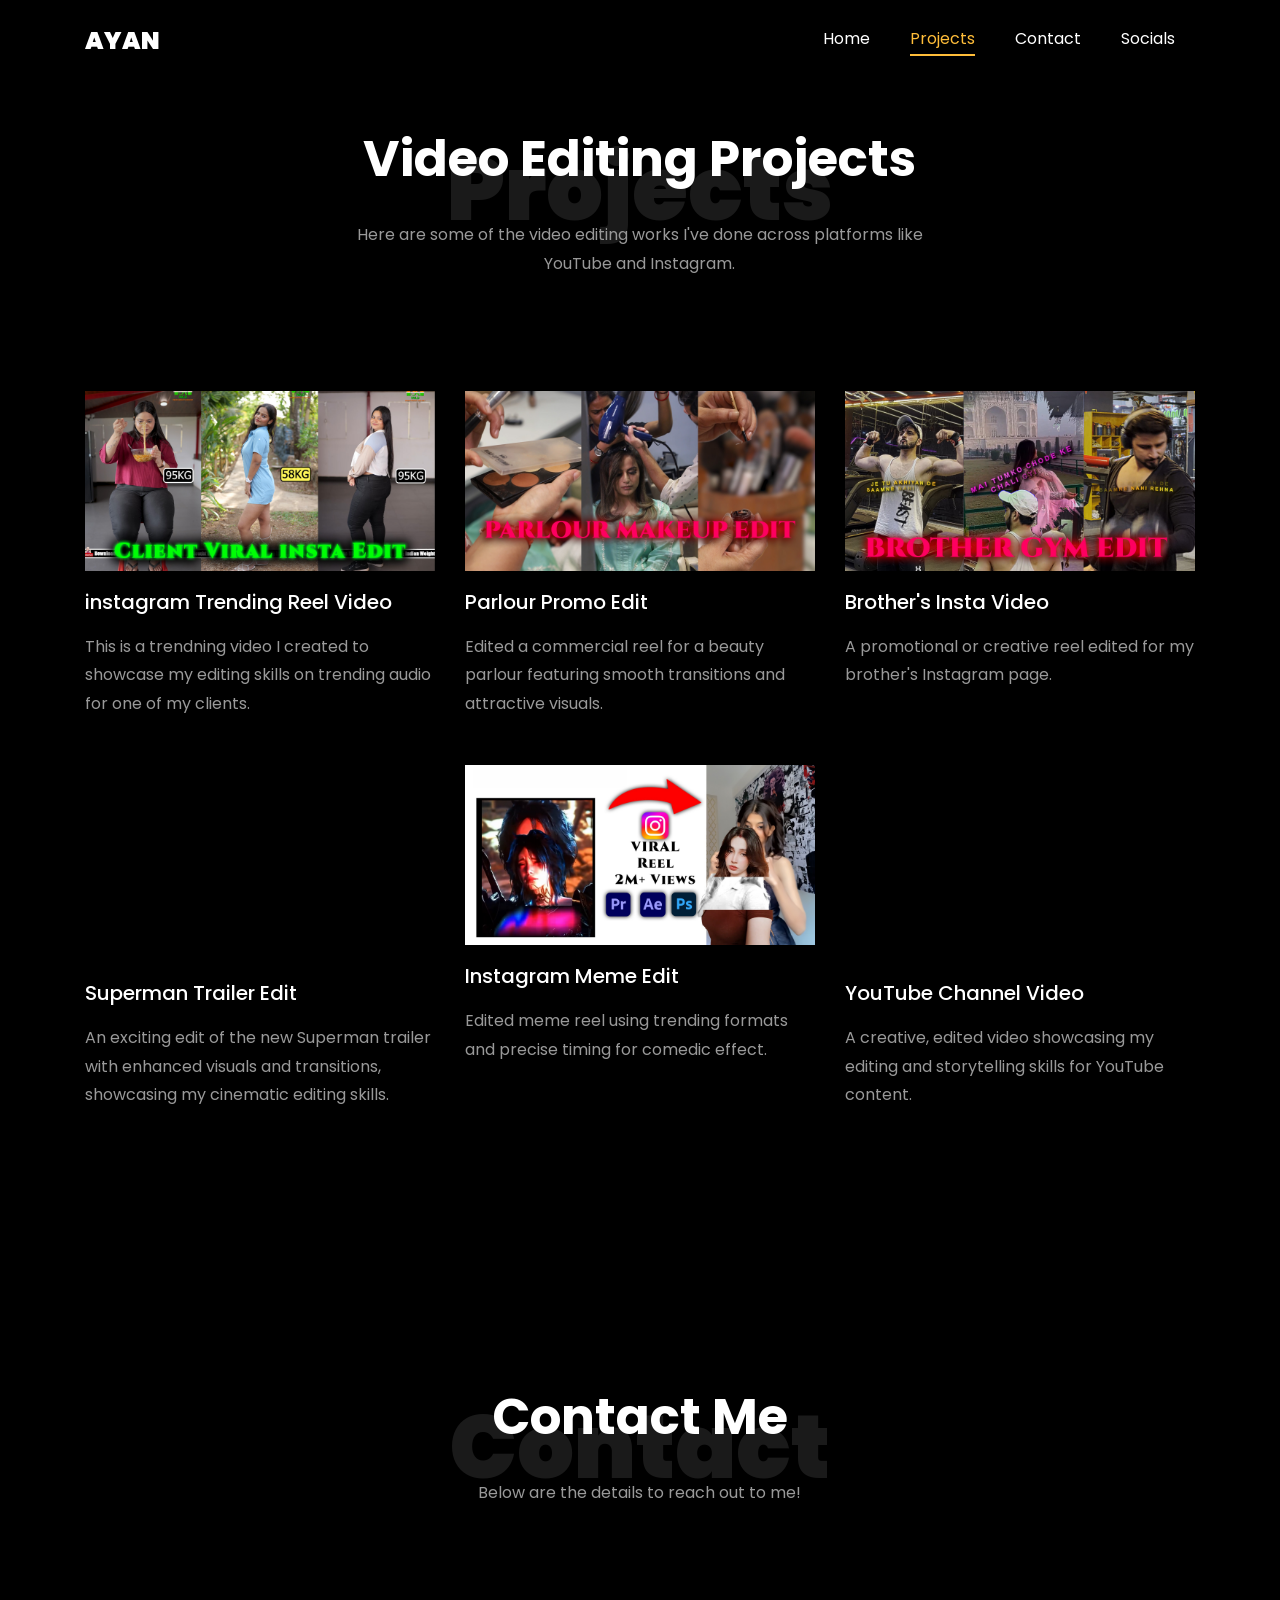
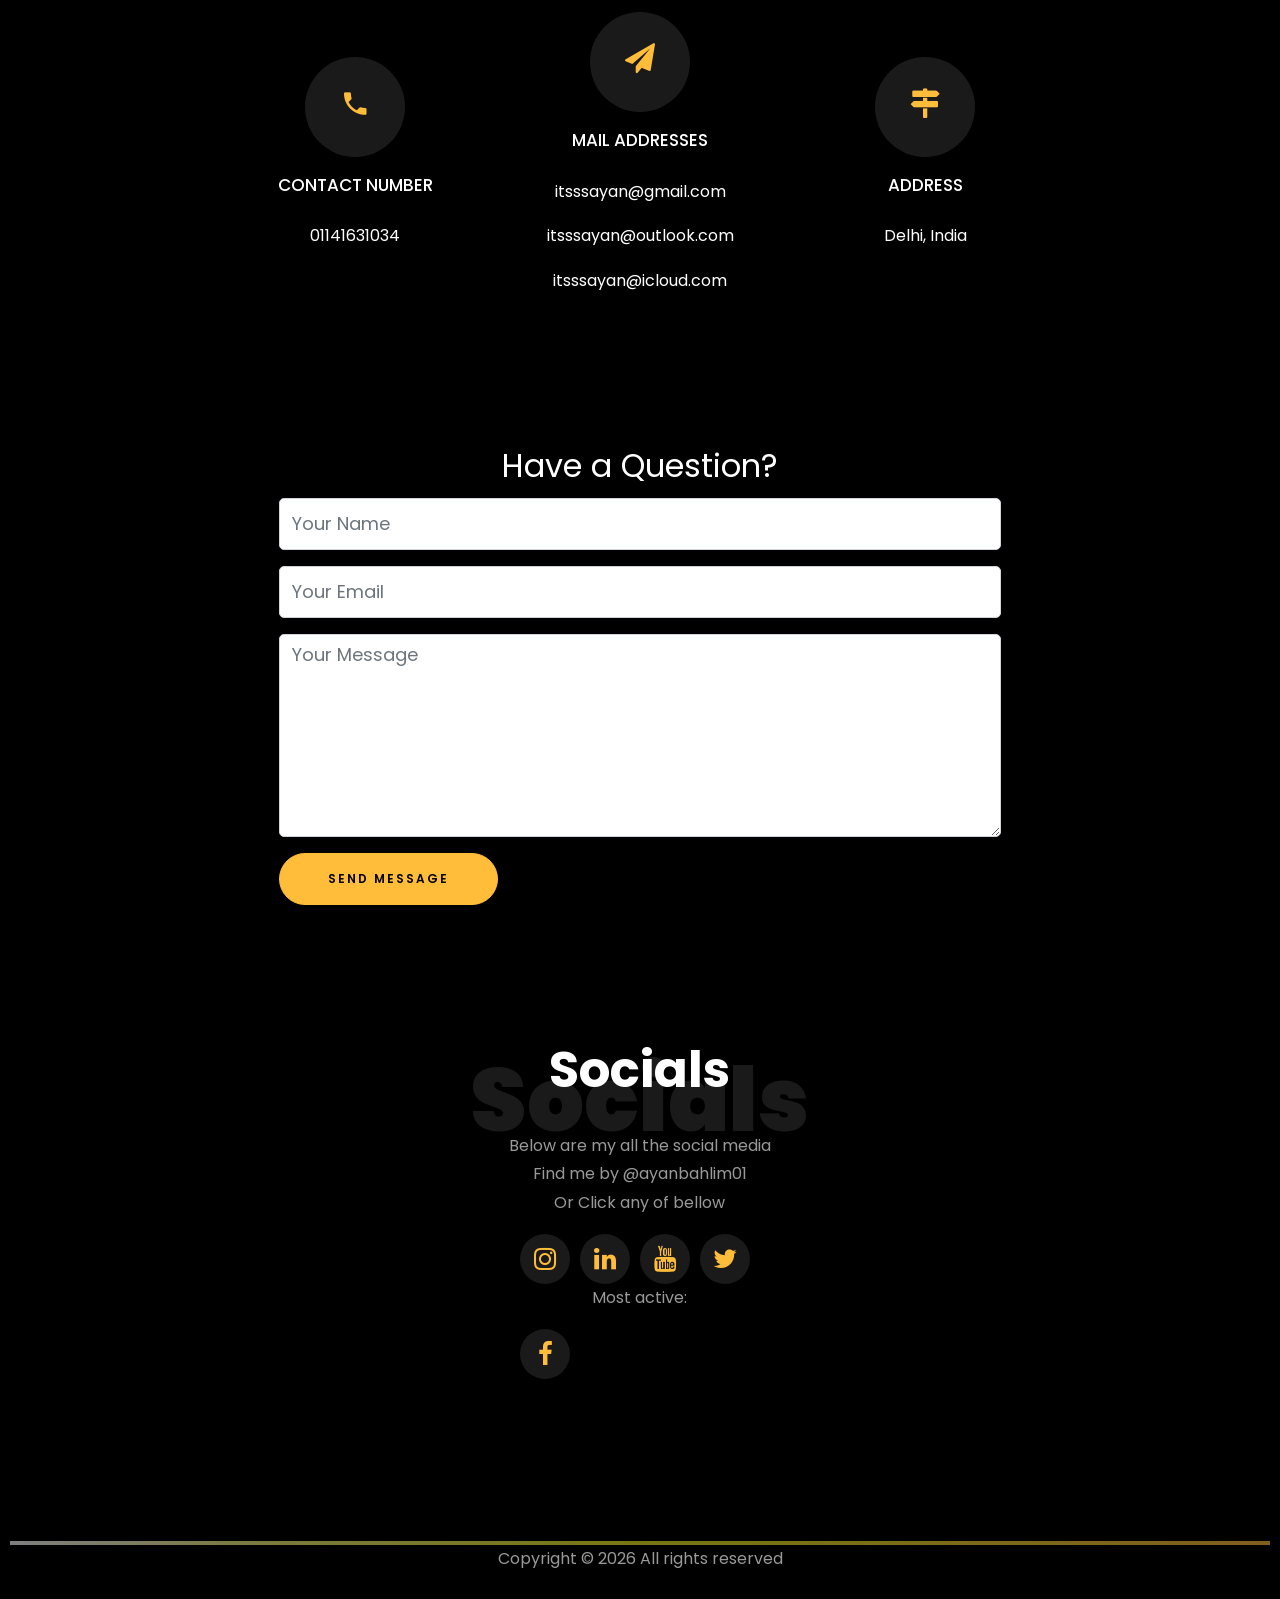
<file: projects.html>
<!DOCTYPE html>
<html lang="en">

<head>
    <title>Welcome to AYAN Portfolio</title>
    <link rel="icon" href="images/logo2.png" type="image/x-icon">
    <meta charset="utf-8">
    <meta name="viewport" content="width=device-width, initial-scale=1, shrink-to-fit=no">

    <link href="https://fonts.googleapis.com/css?family=Poppins:100,200,300,400,500,600,700,800,900" rel="stylesheet">

    <link rel="stylesheet" href="css/open-iconic-bootstrap.min.css">
    <link rel="stylesheet" href="css/animate.css">

    <link rel="stylesheet" href="css/owl.carousel.min.css">
    <link rel="stylesheet" href="css/owl.theme.default.min.css">
    <link rel="stylesheet" href="css/magnific-popup.css">

    <link rel="stylesheet" href="css/aos.css">

    <link rel="stylesheet" href="css/ionicons.min.css">

    <link rel="stylesheet" href="css/flaticon.css">
    <link rel="stylesheet" href="css/icomoon.css">
    <link rel="stylesheet" href="css/style.css">



    <style>
        /*======================================
//--//-->   ABOUT
======================================*/

        .about-mf .box-shadow-full {
            padding-top: 4rem;
            padding-bottom: 4rem;
        }

        .about-mf .about-img {
            margin-bottom: 2rem;
        }

        .about-mf .about-img img {
            margin-left: 10px;
        }


        .skill-mf .progress {
            /* background-color: #cde1f8; */
            margin: .5rem 0 1.2rem 0;
            border-radius: 0;
            height: .7rem;
        }

        .skill-mf .progress .progress-bar {
            height: .7rem;
            background-color: #ffbd39;
        }


        /* Animation styles */
        #typing-animation {
            position: relative;
            font-size: 30px;
            font-weight: bold;
            color: rgb(255, 255, 255);
            overflow: hidden;
            white-space: nowrap;
            animation: typing 3s steps(20, end) infinite;
        }

        #typing-animation:before {
            content: "";
            /* position: absolute; */
            top: 0;
            left: 0;
            width: 0;
            height: 100%;
            background-color: #ccc;
            animation: typing-cursor 0.5s ease-in-out infinite;
        }

        @keyframes typing {
            from {
                width: 0;
            }

            to {
                width: 100%;
            }
        }

        @keyframes typing-cursor {
            from {
                width: 5px;
            }

            to {
                width: 0;
            }
        }


        /* project image zoom effect */

        .zoom-effect {
            overflow: hidden;
            transition: transform 0.3s ease-out;
        }

        .zoom-effect:hover {
            transform: scale(1.1);
        }

        body {
            overflow-x: hidden;
        }
    </style>


</head>

<body data-spy="scroll" data-target=".site-navbar-target" data-offset="300">





    <nav class="navbar navbar-expand-lg navbar-dark ftco_navbar ftco-navbar-light site-navbar-target" id="ftco-navbar">
        <div class="container">
            <a target="_blank" rel="noopener noreferrer" class="navbar-brand" href="index.html">AYAN</a>
            <button class="navbar-toggler js-fh5co-nav-toggle fh5co-nav-toggle" type="button" data-toggle="collapse"
                data-target="#ftco-nav" aria-controls="ftco-nav" aria-expanded="false" aria-label="Toggle navigation">
                <span class="oi oi-menu"></span> Menu
            </button>

            <div class="collapse navbar-collapse" id="ftco-nav">
                <ul class="navbar-nav nav ml-auto">
                    <li class="nav-item"><a target="_blank" rel="noopener noreferrer" href="index.html"
                            class="nav-link"><span>Home</span></a></li>
                    <li class="nav-item"><a target="_blank" rel="noopener noreferrer" href="#project-section"
                            class="nav-link"><span>Projects</span></a></li>
                    <li class="nav-item"><a target="_blank" rel="noopener noreferrer" href="#contact-section"
                            class="nav-link"><span>Contact</span></a></li>
                    <li class="nav-item"><a target="_blank" rel="noopener noreferrer" href="#social-section"
                            class="nav-link"><span>Socials</span></a></li>
                </ul>
            </div>
        </div>
    </nav>





    <section class="ftco-section" id="project-section">
        <div class="container">
            <div class="row justify-content-center mb-5 pb-5">
                <div class="col-md-7 heading-section text-center ftco-animate">
                    <h1 class="big big-2">Projects</h1>
                    <h2 class="mb-4">Video Editing Projects</h2>
                    <p>Here are some of the video editing works I've done across platforms like YouTube and Instagram.
                    </p>
                </div>
            </div>
            <div class="row d-flex">

                <!-- Trending Reel Video as Thumbnail Link -->
				<div class="col-md-4 d-flex ftco-animate">
					<div class="blog-entry justify-content-end">
						<a target="_blank" rel="noopener noreferrer" href="https://vimeo.com/1091701558/d259dc918b?ts=0&share=copy"
							class="block-20 zoom-effect" style="background-image: url('images/task4.jpg');">
						</a>
						<div class="text mt-3 float-right d-block">
							<h3 class="heading">
								<a target="_blank" rel="noopener noreferrer"
									href="https://vimeo.com/1091701558/d259dc918b?ts=0&share=copy">instagram
									Trending Reel Video</a>
							</h3>
							<p>This is a trendning video I created to showcase my editing skills on trending audio for
								one of
								my clients.</p>
						</div>
					</div>
				</div>





				<!-- Parlour Promo Edit -->
				<div class="col-md-4 d-flex ftco-animate">
					<div class="blog-entry justify-content-end">
						<a target="_blank" rel="noopener noreferrer" href="https://www.instagram.com/reel/DDtFroqIq3I/"
							class="block-20 zoom-effect" style="background-image: url('images/parlour.jpg');">
						</a>
						<div class="text mt-3 float-right d-block">
							<h3 class="heading"><a target="_blank" rel="noopener noreferrer"
									href="https://www.instagram.com/reel/DDtFroqIq3I/">Parlour Promo Edit</a></h3>
							<p>Edited a commercial reel for a beauty parlour featuring smooth transitions and attractive
								visuals.</p>
						</div>
					</div>
				</div>

				<!-- Brother's Instagram Project -->
				<div class="col-md-4 d-flex ftco-animate">
					<div class="blog-entry justify-content-end">
						<a target="_blank" rel="noopener noreferrer" href="https://www.instagram.com/reel/DI0W7VoRB3e/"
							class="block-20 zoom-effect" style="background-image: url('images/brother-insta.jpg');">
						</a>
						<div class="text mt-3 float-right d-block">
							<h3 class="heading"><a target="_blank" rel="noopener noreferrer"
									href="https://www.instagram.com/reel/DI0W7VoRB3e/">Brother's Insta Video</a></h3>
							<p>A promotional or creative reel edited for my brother's Instagram page.</p>
						</div>
					</div>
				</div>




				<!-- Superman Trailer Edit -->
				<div class="col-md-4 d-flex ftco-animate">
					<div class="blog-entry justify-content-end">
						<div class="embed-responsive embed-responsive-16by9">
							<iframe class="embed-responsive-item" src="https://www.youtube.com/embed/QgjsOJ185YM"
								allowfullscreen></iframe>
						</div>
						<div class="text mt-3 float-right d-block">
							<h3 class="heading"><a target="_blank" rel="noopener noreferrer"
									href="https://youtu.be/QgjsOJ185YM">Superman Trailer Edit</a></h3>
							<p>An exciting edit of the new Superman trailer with enhanced visuals and transitions,
								showcasing my cinematic editing skills.</p>
						</div>
					</div>
				</div>




				<!-- Instagram Meme Reel -->
				<div class="col-md-4 d-flex ftco-animate">
					<div class="blog-entry justify-content-end">
						<a target="_blank" rel="noopener noreferrer" href="https://www.instagram.com/reel/DE2mSW3yAqq/"
							class="block-20 zoom-effect" style="background-image: url('images/meme1.jpg');">
						</a>
						<div class="text mt-3 float-right d-block">
							<h3 class="heading"><a target="_blank" rel="noopener noreferrer"
									href="https://www.instagram.com/reel/DE2mSW3yAqq/">Instagram Meme Edit</a></h3>
							<p>Edited meme reel using trending formats and precise timing for comedic effect.</p>
						</div>
					</div>
				</div>


				<!-- YouTube Project -->
				<div class="col-md-4 d-flex ftco-animate">
					<div class="blog-entry justify-content-end">
						<div class="embed-responsive embed-responsive-16by9">
							<iframe class="embed-responsive-item" src="https://www.youtube.com/embed/yciaeehbJiM"
								allowfullscreen></iframe>
						</div>
						<div class="text mt-3 float-right d-block">
							<h3 class="heading"><a target="_blank" rel="noopener noreferrer"
									href="https://youtu.be/yciaeehbJiM">YouTube Channel Video</a></h3>
							<p>A creative, edited video showcasing my editing and storytelling skills for YouTube
								content.</p>
						</div>
					</div>
				</div>



            </div>
        </div>
    </section>




    <section class="ftco-section contact-section ftco-no-pb" id="contact-section">
        <div class="container">
            <div class="row justify-content-center mb-5 pb-3">
                <div class="col-md-7 heading-section text-center ftco-animate">
                    <h1 class="big big-2">Contact</h1>
                    <h2 class="mb-4">Contact Me</h2>
                    <p>Below are the details to reach out to me!</p>
                </div>
            </div>

            <div class="row justify-content-center d-flex contact-info mb-5">
                <div class="col-md-6 col-lg-3 d-flex ftco-animate">
                    <div class="align-self-stretch box p-4 text-center d-flex flex-column justify-content-center">
                        <div class="icon d-flex align-items-center justify-content-center mb-3">
                            <a target="_blank" rel="noopener noreferrer" href="tel://01141631034"><span
                                    class="icon-phone2"></span></a>
                        </div>
                        <h3 class="mb-4">Contact Number</h3>
                        <p><a target="_blank" rel="noopener noreferrer" href="tel://01141631034">01141631034</a></p>
                    </div>
                </div>

                <div class="col-md-6 col-lg-3 d-flex ftco-animate">
                    <div class="align-self-stretch box p-4 text-center d-flex flex-column justify-content-center">
                        <div class="icon d-flex align-items-center justify-content-center mb-3">
                            <a target="_blank" rel="noopener noreferrer" href="mailto:itsssayan@gmail.com"><span
                                    class="icon-paper-plane"></span></a>
                        </div>
                        <h3 class="mb-4">Mail Addresses</h3>
                        <p><a target="_blank" rel="noopener noreferrer"
                                href="mailto:itsssayan@gmail.com">itsssayan@gmail.com</a></p>
                        <p><a target="_blank" rel="noopener noreferrer"
                                href="mailto:itsssayan@outlook.com">itsssayan@outlook.com</a></p>
                        <p><a target="_blank" rel="noopener noreferrer"
                                href="mailto:itsssayan@icloud.com">itsssayan@icloud.com</a></p>
                    </div>
                </div>

                <div class="col-md-6 col-lg-3 d-flex ftco-animate">
                    <div class="align-self-stretch box p-4 text-center d-flex flex-column justify-content-center">
                        <div class="icon d-flex align-items-center justify-content-center mb-3">
                            <a target="_blank" rel="noopener noreferrer"
                                href="https://www.google.co.in/maps/place/Delhi"><span
                                    class="icon-map-signs"></span></a>
                        </div>
                        <h3 class="mb-4">Address</h3>
                        <p><a target="_blank" rel="noopener noreferrer"
                                href="https://www.google.co.in/maps/place/Delhi">Delhi, India</a></p>
                    </div>
                </div>
            </div>
        </div>



        <div class="container">
            <br>
            <br>
            <div class="row justify-content-center">
                <div class="col-md-7 ftco-animate text-center">
                    <h2>Have a<span> Question? </span></h2>
                </div>
            </div>
        </div>

        <div class="row justify-content-center" id="contactFormSection">
            <div class="col-md-7 ftco-animate" style="display: flex; justify-content: center; align-items: center;">
                <form id="contactForm" class="contact-form" action="https://api.web3forms.com/submit" method="POST"
                    style="width: 100%; max-width: 800px;">
                    <input type="hidden" name="access_key" value="aaceb3cd-4298-498f-bb28-739f2517cb21">
                    <input type="hidden" name="subject" id="subject" value="">
                    <input type="hidden" name="from_name" value="Portfolio">

                    <div class="form-group">
                        <input type="text" id="name" name="name" class="form-control" placeholder="Your Name" required>
                    </div>
                    <div class="form-group">
                        <input type="email" id="email" name="email" class="form-control" placeholder="Your Email"
                            required>
                    </div>
                    <div class="form-group">
                        <textarea id="message" name="message" cols="30" rows="7" class="form-control"
                            placeholder="Your Message" required></textarea>
                    </div>
                    <div class="form-group">
                        <button type="submit" class="btn btn-primary py-3 px-5">Send Message</button>
                    </div>
                </form>
            </div>
        </div>

        <!-- JavaScript to set the subject dynamically -->
        <script>
            document.getElementById('contactForm').addEventListener('submit', function () {
                const name = document.getElementById('name').value;
                document.getElementById('subject').value = `${name} Sent you a massage via Contact Form`;
            });
        </script>

        <!-- Alert Notification -->
        <div class="row justify-content-center">
            <div id="alert" class="alert alert-success text-center" role="alert"
                style="display: none; width: 100%; max-width: 800px;">
                Your message has been sent successfully!
                <button id="closeAlertBtn" class="btn btn-primary mt-2">OK</button>
            </div>
        </div>

        <script>
            // JavaScript for handling form submission and displaying alert
            document.getElementById('contactForm').addEventListener('submit', function (event) {
                event.preventDefault();
                const form = event.target;

                fetch(form.action, {
                    method: form.method,
                    body: new FormData(form)
                }).then(response => {
                    if (response.ok) {
                        form.reset();
                        const alertBox = document.getElementById('alert');
                        const closeAlertBtn = document.getElementById('closeAlertBtn');

                        // Show the alert box
                        alertBox.style.display = 'block';

                        // Automatically hide the alert after 5 seconds
                        const alertTimeout = setTimeout(() => {
                            alertBox.style.display = 'none';
                        }, 5000);

                        // Allow user to close the alert by clicking the OK button
                        closeAlertBtn.addEventListener('click', function () {
                            clearTimeout(alertTimeout); // Prevent auto-dismiss if OK is clicked
                            alertBox.style.display = 'none';
                        });

                    } else {
                        alert('There was a problem sending your message.');
                    }
                }).catch(error => {
                    console.error('Error:', error);
                });
            });
        </script>

    </section>




    <section class="ftco-section" id="social-section">



        <div class="container">
            <div class="row justify-content-center">
                <div class="col-md-7 heading-section text-center ftco-animate">
                    <h1 class="big big-2">Socials</h1>
                    <h2 class="mb-4">Socials</h2>
                    <p>Below are my all the social media<br>Find me by @ayanbahlim01<br>Or Click any of bellow
                    </p>
                </div>
            </div>

            <ul class="ftco-footer-social list-unstyled d-flex justify-content-center align-items-center mb-0">
                <li class="ftco-animate"><a target="_blank" rel="noopener noreferrer"
                        href="https://www.instagram.com/ayanbahlim01/"><span class="icon-instagram"></span></a></li>
                <li class="ftco-animate"><a target="_blank" rel="noopener noreferrer"
                        href="https://www.linkedin.com/in/ayanbahlim01/"><span class="icon-linkedin"></span></a></li>
                <li class="ftco-animate"><a target="_blank" rel="noopener noreferrer"
                        href="https://www.youtube.com/@ayanbahlim01"><span class="icon-youtube"></span></a></li>
                <li class="ftco-animate"><a target="_blank" rel="noopener noreferrer"
                        href="https://x.com/ayanbahlim01"><span class="icon-twitter"></span></a></li>
            </ul>
            <div class="row justify-content-center">
                <div class="col-md-7 heading-section text-center ftco-animate">
                    <p>Most active:
                    </p>
                </div>
            </div>


            <ul class="ftco-footer-social list-unstyled d-flex justify-content-center align-items-center mb-0">
                <li class="ftco-animate"><a target="_blank" rel="noopener noreferrer"
                        href="https://facebook.com/ayanbahlim01"><span class="icon-facebook"></span></a></li>
                <li class="ftco-animate"><a target="_blank" rel="noopener noreferrer"
                        href="https://in.pinterest.com/ayanbahlim01/"><span class="icon-pinterest"></span></a></li>
                <li class="ftco-animate"><a target="_blank" rel="noopener noreferrer"
                        href="https://www.reddit.com/user/ayanbahlim01/"><span class="icon-reddit"></span></a></li>
                <li class="ftco-animate"><a target="_blank" rel="noopener noreferrer"
                        href="https://www.twitch.tv/ayanbahlim01"><span class="icon-twitch"></span></a></li>
            </ul>
            <div class="row justify-content-center">
                <div class="col-md-7 heading-section text-center ftco-animate">
                    <p>Least active:
                    </p>
                </div>
            </div>
        </div>

    </section>


    <div class="underline"></div>

    <footer>
        <div class="container">
            <div class="row">
                <div class="col-md-12 text-center">

                    <p>
                        Copyright &copy;
                        <script>document.write(new Date().getFullYear());</script> All rights reserved
                    </p>
                </div>
            </div>
        </div>
    </footer>


    <!-- loader -->
    <div id="ftco-loader" class="show fullscreen"><svg class="circular" width="48px" height="48px">
            <circle class="path-bg" cx="24" cy="24" r="22" fill="none" stroke-width="4" stroke="#eeeeee" />
            <circle class="path" cx="24" cy="24" r="22" fill="none" stroke-width="4" stroke-miterlimit="10"
                stroke="#F96D00" />
        </svg></div>


    <script src="js/jquery.min.js"></script>
    <script src="js/jquery-migrate-3.0.1.min.js"></script>
    <script src="js/popper.min.js"></script>
    <script src="js/bootstrap.min.js"></script>
    <script src="js/jquery.easing.1.3.js"></script>
    <script src="js/jquery.waypoints.min.js"></script>
    <script src="js/jquery.stellar.min.js"></script>
    <script src="js/owl.carousel.min.js"></script>
    <script src="js/jquery.magnific-popup.min.js"></script>
    <script src="js/aos.js"></script>
    <script src="js/jquery.animateNumber.min.js"></script>
    <script src="js/scrollax.min.js"></script>

    <script src="js/main.js"></script>

</body>

</html>
</file>
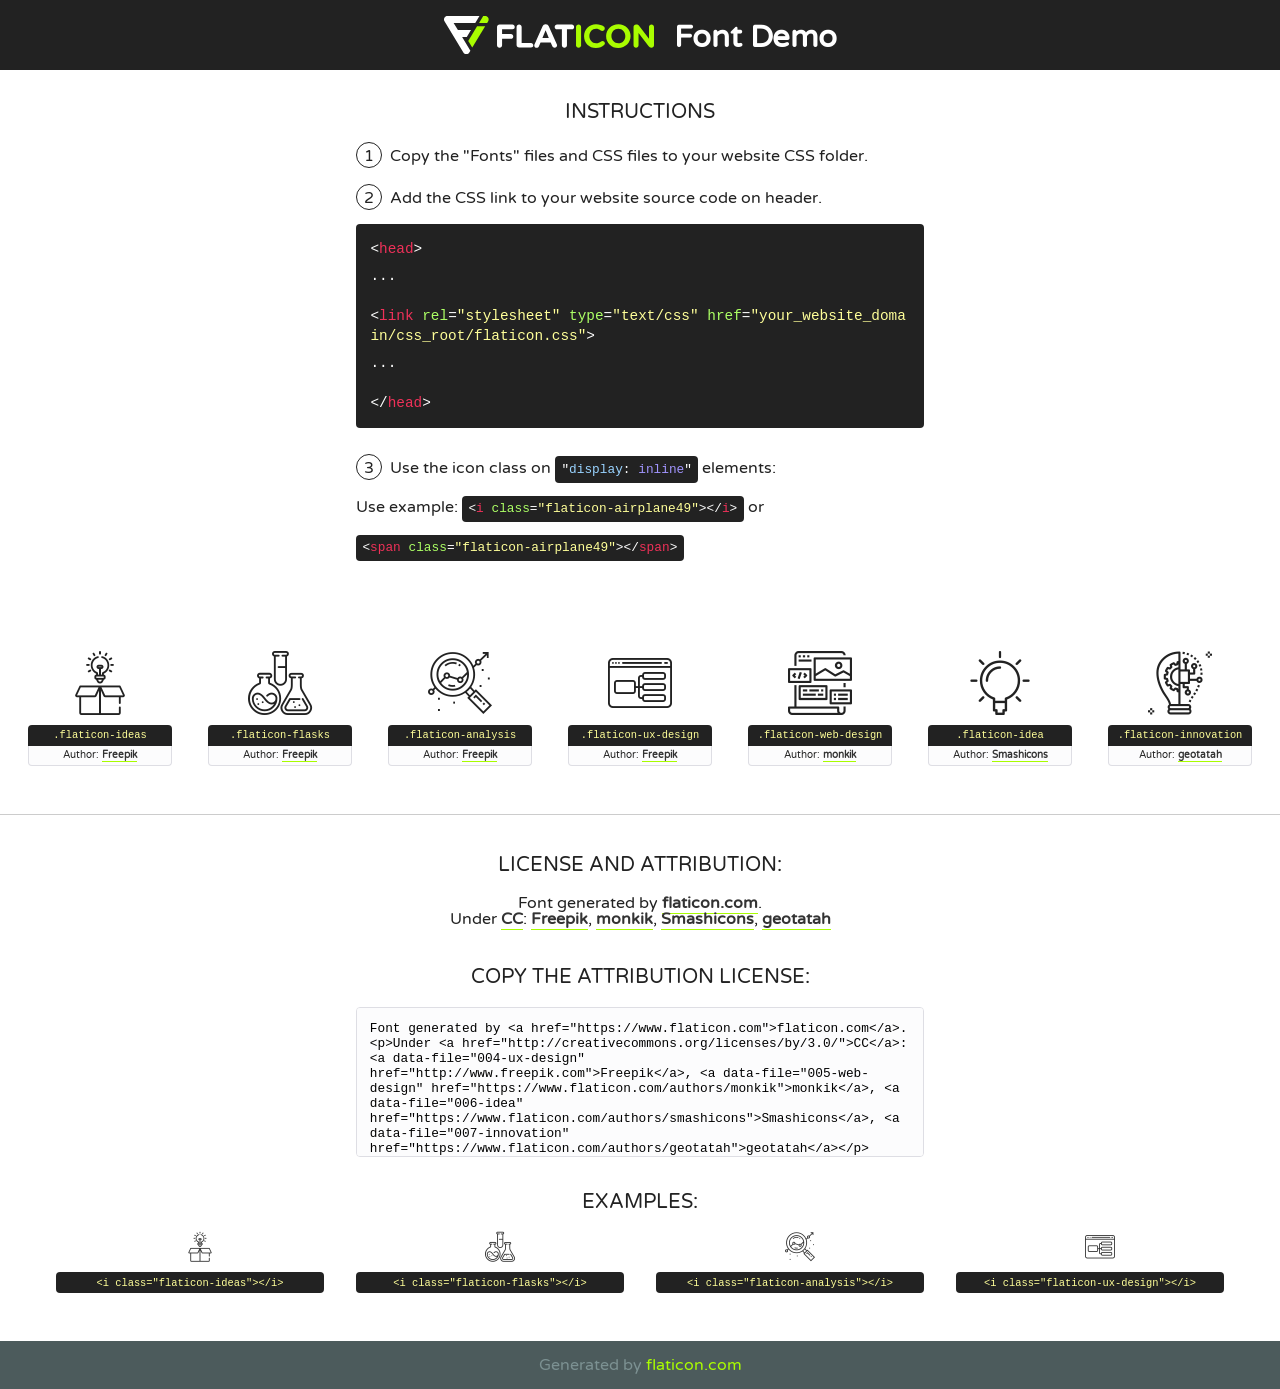
<file: fonts/flaticon/font/flaticon.html>
<!DOCTYPE html>
<!--
  Flaticon icon font: Flaticon
  Creation date: 20/03/2019 02:18
-->
<html>
<!DOCTYPE html>
<html>

<head>
    <title>Flaticon WebFont</title>
    <link href="http://fonts.googleapis.com/css?family=Varela+Round" rel="stylesheet" type="text/css" />
    <link rel="stylesheet" type="text/css" href="flaticon.css">
    <meta charset="UTF-8">
    <style>
    html, body, div, span, applet, object, iframe,
    h1, h2, h3, h4, h5, h6, p, blockquote, pre,
    a, abbr, acronym, address, big, cite, code,
    del, dfn, em, img, ins, kbd, q, s, samp,
    small, strike, strong, sub, sup, tt, var,
    b, u, i, center,
    dl, dt, dd, ol, ul, li,
    fieldset, form, label, legend,
    table, caption, tbody, tfoot, thead, tr, th, td,
    article, aside, canvas, details, embed, 
    figure, figcaption, footer, header, hgroup, 
    menu, nav, output, ruby, section, summary,
    time, mark, audio, video {
        margin: 0;
        padding: 0;
        border: 0;
        font-size: 100%;
        font: inherit;
        vertical-align: baseline;
    }
    /* HTML5 display-role reset for older browsers */
    article, aside, details, figcaption, figure, 
    footer, header, hgroup, menu, nav, section {
        display: block;
    }
    body {
        line-height: 1;
    }
    ol, ul {
        list-style: none;
    }
    blockquote, q {
        quotes: none;
    }
    blockquote:before, blockquote:after,
    q:before, q:after {
        content: '';
        content: none;
    }
    table {
        border-collapse: collapse;
        border-spacing: 0;
    }
    body {
        font-family: 'Varela Round', Helvetica, Arial, sans-serif;
        font-size: 16px;
        color: #222;
    }
    a {
        color: #333;
        border-bottom: 1px solid #a9fd00;
        font-weight: bold;
        text-decoration: none;
    }
    * {
        -moz-box-sizing: border-box;
        -webkit-box-sizing: border-box;
        box-sizing: border-box;
        margin: 0;
        padding: 0;
    }
    [class^="flaticon-"]:before, [class*=" flaticon-"]:before, [class^="flaticon-"]:after, [class*=" flaticon-"]:after {
        font-family: Flaticon;
        font-size: 30px;
        font-style: normal;
        margin-left: 20px;
        color: #333;
    }
    .wrapper {
        max-width: 600px;
        margin: auto;
        padding: 0 1em;
    }
    .title {
        font-size: 1.25em;
        text-align: center;
        margin-bottom: 1em;
        text-transform: uppercase;
    }
    header {
        text-align: center;
        background-color: #222;
        color: #fff;
        padding: 1em;
    }
    header .logo {
        width: 210px;
        height: 38px;
        display: inline-block;
        vertical-align: middle;
        margin-right: 1em;
        border: none;
    }
    header strong {
        font-size: 1.95em;
        font-weight: bold;
        vertical-align: middle;
        margin-top: 5px;
        display: inline-block;
    }
    .demo {
        margin: 2em auto;
        line-height: 1.25em;
    }
    .demo ul li {
        margin-bottom: 1em;
    }
    .demo ul li .num {
        color: #222;
        border-radius: 20px;
        display: inline-block;
        width: 26px;
        padding: 3px;
        height: 26px;
        text-align: center;
        margin-right: 0.5em;
        border: 1px solid #222;
    }
    .demo ul li code {
        background-color: #222;
        border-radius: 4px;
        padding: 0.25em 0.5em;
        display: inline-block;
        color: #fff;
        font-family: Consolas,Monaco,Lucida Console,Liberation Mono,DejaVu Sans Mono,Bitstream Vera Sans Mono,Courier New, monospace;
        font-weight: lighter;
        margin-top: 1em;
        font-size: 0.8em;
        word-break: break-all;
    }
    .demo ul li code.big {
        padding: 1em;
        font-size: 0.9em;
    }
    .demo ul li code .red {
        color: #EF3159;
    }
    .demo ul li code .green {
        color: #ACFF65;
    }
    .demo ul li code .yellow {
        color: #FFFF99;
    }
    .demo ul li code .blue {
        color: #99D3FF;
    }
    .demo ul li code .purple {
        color: #A295FF;
    }
    .demo ul li code .dots {
        margin-top: 0.5em;
        display: block;
    }
    #glyphs {
        border-bottom: 1px solid #ccc;
        padding: 2em 0;
        text-align: center;
    }
    .glyph {
        display: inline-block;
        width: 9em;
        margin: 1em;
        text-align: center;
        vertical-align: top;
        background: #FFF;
    }
    .glyph .glyph-icon {
        padding: 10px;
        display: block;
        font-family:"Flaticon";
        font-size: 64px;
        line-height: 1;
    }
    .glyph .glyph-icon:before {
        font-size: 64px;
        color: #222;
        margin-left: 0;
    }
    .class-name {
        font-size: 0.65em;
        background-color: #222;
        color: #fff;
        border-radius: 4px 4px 0 0;
        padding: 0.5em;
        color: #FFFF99;
        font-family: Consolas,Monaco,Lucida Console,Liberation Mono,DejaVu Sans Mono,Bitstream Vera Sans Mono,Courier New, monospace;
    }
    .author-name {
        font-size: 0.6em;
        background-color: #fcfcfd;
        border: 1px solid #DEDEE4;
        border-top: 0;
        border-radius: 0 0 4px 4px;
        padding: 0.5em;
    }
    .class-name:last-child {
        font-size: 10px;
        color:#888;
    }
    .class-name:last-child a {
        font-size: 10px;
        color:#555;
    }
    .class-name:last-child a:hover {
        color:#a9fd00;
    }
    .glyph > input {
        display: block;
        width: 100px;
        margin: 5px auto;
        text-align: center;
        font-size: 12px;
        cursor: text;
    }
    .glyph > input.icon-input {
        font-family:"Flaticon";
        font-size: 16px;
        margin-bottom: 10px;
    }
    .attribution .title {
        margin-top: 2em;
    }
    .attribution textarea {
        background-color: #fcfcfd;
        padding: 1em;
        border: none;
        box-shadow: none;
        border: 1px solid #DEDEE4;
        border-radius: 4px;
        resize: none;
        width: 100%;
        height: 150px;
        font-size: 0.8em;
        font-family: Consolas,Monaco,Lucida Console,Liberation Mono,DejaVu Sans Mono,Bitstream Vera Sans Mono,Courier New, monospace;
        -webkit-appearance: none;
    }
    .iconsuse {
        margin: 2em auto;
        text-align: center;
        max-width: 1200px;
    }
    .iconsuse:after {
        content: '';
        display: table;
        clear: both;
    }
    .iconsuse .image {
        float: left;
        width: 25%;
        padding: 0 1em;
    }
    .iconsuse .image p {
        margin-bottom: 1em;
    }
    .iconsuse .image span {
        display: block;
        font-size: 0.65em;
        background-color: #222;
        color: #fff;
        border-radius: 4px;
        padding: 0.5em;
        color: #FFFF99;
        margin-top: 1em;
        font-family: Consolas,Monaco,Lucida Console,Liberation Mono,DejaVu Sans Mono,Bitstream Vera Sans Mono,Courier New, monospace;
    }
    #footer {
        text-align: center;
        background-color: #4C5B5C;
        color: #7c9192;
        padding: 1em;
    }
    #footer a {
        border: none;
        color: #a9fd00;
        font-weight: normal;
    }
    @media (max-width: 960px) {
        .iconsuse .image {
            width: 50%;
        }
    }
    @media (max-width: 560px) {
        .iconsuse .image {
            width: 100%;
        }
    }
    </style>
</head>

<body class="characters-off">

    <header>
        <a href="https://www.flaticon.com" target="_blank" class="logo">
            <svg version="1.1" xmlns="http://www.w3.org/2000/svg" xmlns:xlink="http://www.w3.org/1999/xlink" xmlns:a="http://ns.adobe.com/AdobeSVGViewerExtensions/3.0/" viewBox="0 0 560.875 102.036" enable-background="new 0 0 560.875 102.036" xml:space="preserve">
                <defs>
                </defs>
                <g>
                    <g class="letters">
                        <path fill="#ffffff" d="M141.596,29.675c0-3.777,2.985-6.767,6.764-6.767h34.438c3.426,0,6.15,2.728,6.15,6.15
                        c0,3.43-2.724,6.149-6.15,6.149h-27.674v13.091h23.719c3.429,0,6.151,2.724,6.151,6.15c0,3.43-2.723,6.149-6.151,6.149h-23.719
                        v17.574c0,3.773-2.986,6.761-6.764,6.761c-3.779,0-6.764-2.989-6.764-6.761V29.675z"></path>
                        <path fill="#ffffff" d="M193.844,29.149c0-3.781,2.985-6.767,6.764-6.767c3.776,0,6.763,2.985,6.763,6.767v42.957h25.039
                        c3.426,0,6.149,2.726,6.149,6.153c0,3.425-2.723,6.15-6.149,6.15h-31.802c-3.779,0-6.764-2.986-6.764-6.768V29.149z"></path>
                        <path fill="#ffffff" d="M241.891,75.71l21.438-48.407c1.492-3.341,4.215-5.357,7.906-5.357h0.792
                        c3.686,0,6.323,2.017,7.815,5.357l21.439,48.407c0.436,0.967,0.701,1.845,0.701,2.723c0,3.602-2.809,6.501-6.414,6.501
                        c-3.161,0-5.269-1.845-6.499-4.655l-4.132-9.661h-27.059l-4.301,10.102c-1.144,2.631-3.426,4.214-6.237,4.214
                        c-3.517,0-6.24-2.81-6.24-6.325C241.1,77.64,241.451,76.677,241.891,75.71z M279.932,58.666l-8.521-20.297l-8.526,20.297H279.932
                        z"></path>
                        <path fill="#ffffff" d="M314.864,35.387H301.86c-3.429,0-6.239-2.813-6.239-6.238c0-3.429,2.811-6.24,6.239-6.24h39.533
                        c3.426,0,6.237,2.811,6.237,6.24c0,3.425-2.811,6.238-6.237,6.238h-13.001v42.785c0,3.773-2.99,6.761-6.764,6.761
                        c-3.779,0-6.764-2.989-6.764-6.761V35.387z"></path>
                        <path fill="#A9FD00" d="M352.615,29.149c0-3.781,2.985-6.767,6.767-6.767c3.774,0,6.761,2.985,6.761,6.767v49.024
                        c0,3.773-2.987,6.761-6.761,6.761c-3.781,0-6.767-2.989-6.767-6.761V29.149z"></path>
                        <path fill="#A9FD00" d="M374.132,53.836v-0.179c0-17.481,13.178-31.801,32.065-31.801c9.22,0,15.459,2.458,20.557,6.238
                        c1.402,1.054,2.637,2.985,2.637,5.357c0,3.692-2.985,6.59-6.681,6.59c-1.845,0-3.071-0.702-4.044-1.319
                        c-3.776-2.813-7.729-4.393-12.562-4.393c-10.364,0-17.831,8.611-17.831,19.154v0.173c0,10.542,7.291,19.329,17.831,19.329
                        c5.715,0,9.492-1.756,13.359-4.834c1.049-0.874,2.458-1.491,4.039-1.491c3.429,0,6.325,2.813,6.325,6.236
                        c0,2.106-1.056,3.78-2.282,4.834c-5.539,4.834-12.036,7.733-21.878,7.733C387.572,85.464,374.132,71.493,374.132,53.836z"></path>
                        <path fill="#A9FD00" d="M433.009,53.836v-0.179c0-17.481,13.79-31.801,32.766-31.801c18.981,0,32.592,14.143,32.592,31.628v0.173
                        c0,17.483-13.785,31.807-32.769,31.807C446.625,85.464,433.009,71.32,433.009,53.836z M484.224,53.836v-0.179
                        c0-10.539-7.725-19.326-18.626-19.326c-10.893,0-18.449,8.611-18.449,19.154v0.173c0,10.542,7.73,19.329,18.626,19.329
                        C476.676,72.986,484.224,64.378,484.224,53.836z"></path>
                        <path fill="#A9FD00" d="M506.233,29.321c0-3.774,2.99-6.763,6.767-6.763h1.401c3.252,0,5.183,1.583,7.029,3.953l26.093,34.265
                        V29.059c0-3.692,2.99-6.677,6.681-6.677c3.683,0,6.671,2.985,6.671,6.677v48.934c0,3.78-2.987,6.765-6.764,6.765h-0.436
                        c-3.257,0-5.188-1.581-7.034-3.953l-27.056-35.492v32.944c0,3.687-2.985,6.676-6.678,6.676c-3.683,0-6.673-2.989-6.673-6.676
                        V29.321z"></path>
                    </g>
                    <g class="insignia">
                        <path fill="#ffffff" d="M48.372,56.137h12.517l11.156-18.537H37.186L25.688,18.539h57.825L94.668,0H9.271
                        C5.925,0,2.842,1.801,1.198,4.716c-1.644,2.907-1.593,6.482,0.134,9.343l50.38,83.501c1.678,2.781,4.689,4.476,7.938,4.476
                        c3.246,0,6.257-1.695,7.935-4.476l2.898-4.804L48.372,56.137z"></path>
                        <g class="i">
                            <path fill="#A9FD00" d="M93.575,18.539h0.031v0.004l21.652,0.004l2.705-4.488c1.727-2.861,1.778-6.436,0.133-9.343
                            C116.454,1.801,113.371,0,110.026,0h-5.294L93.575,18.539z"></path>
                            <polygon fill="#A9FD00" points="88.291,27.356 64.725,66.486 75.519,84.404 109.942,27.356"></polygon>
                        </g>
                    </g>
                </g>
            </svg>
        </a>
        <strong>Font Demo</strong>
    </header>


    <section class="demo wrapper">

        <p class="title">Instructions</p>

        <ul>
            <li>
                <span class="num">1</span>Copy the "Fonts" files and CSS files to your website CSS folder.
            </li>
            <li>
                <span class="num">2</span>Add the CSS link to your website source code on header.
                <code class="big">
                    &lt;<span class="red">head</span>&gt;
                    <br/><span class="dots">...</span>
                    <br/>&lt;<span class="red">link</span> <span class="green">rel</span>=<span class="yellow">"stylesheet"</span> <span class="green">type</span>=<span class="yellow">"text/css"</span> <span class="green">href</span>=<span class="yellow">"your_website_domain/css_root/flaticon.css"</span>&gt;
                    <br/><span class="dots">...</span>
                    <br/>&lt;/<span class="red">head</span>&gt;
                </code>
            </li>

            <li>
                <p>
                    <span class="num">3</span>Use the icon class on <code>"<span class="blue">display</span>:<span class="purple"> inline</span>"</code> elements:
                    <br />
                    Use example: <code>&lt;<span class="red">i</span> <span class="green">class</span>=<span class="yellow">&quot;flaticon-airplane49&quot;</span>&gt;&lt;/<span class="red">i</span>&gt;</code> or <code>&lt;<span class="red">span</span> <span class="green">class</span>=<span class="yellow">&quot;flaticon-airplane49&quot;</span>&gt;&lt;/<span class="red">span</span>&gt;</code>
            </li>
        </ul>

    </section>




   <section id="glyphs">          
    
      
        <div class="glyph"><div class="glyph-icon flaticon-ideas"></div>
            <div class="class-name">.flaticon-ideas</div>
            <div class="author-name">Author: <a data-file="001-ideas" href="http://www.freepik.com">Freepik</a> </div> 
        </div>        
        
        <div class="glyph"><div class="glyph-icon flaticon-flasks"></div>
            <div class="class-name">.flaticon-flasks</div>
            <div class="author-name">Author: <a data-file="002-flasks" href="http://www.freepik.com">Freepik</a> </div> 
        </div>        
        
        <div class="glyph"><div class="glyph-icon flaticon-analysis"></div>
            <div class="class-name">.flaticon-analysis</div>
            <div class="author-name">Author: <a data-file="003-analysis" href="http://www.freepik.com">Freepik</a> </div> 
        </div>        
        
        <div class="glyph"><div class="glyph-icon flaticon-ux-design"></div>
            <div class="class-name">.flaticon-ux-design</div>
            <div class="author-name">Author: <a data-file="004-ux-design" href="http://www.freepik.com">Freepik</a> </div> 
        </div>        
        
        <div class="glyph"><div class="glyph-icon flaticon-web-design"></div>
            <div class="class-name">.flaticon-web-design</div>
            <div class="author-name">Author: <a data-file="005-web-design" href="https://www.flaticon.com/authors/monkik">monkik</a> </div> 
        </div>        
        
        <div class="glyph"><div class="glyph-icon flaticon-idea"></div>
            <div class="class-name">.flaticon-idea</div>
            <div class="author-name">Author: <a data-file="006-idea" href="https://www.flaticon.com/authors/smashicons">Smashicons</a> </div> 
        </div>        
        
        <div class="glyph"><div class="glyph-icon flaticon-innovation"></div>
            <div class="class-name">.flaticon-innovation</div>
            <div class="author-name">Author: <a data-file="007-innovation" href="https://www.flaticon.com/authors/geotatah">geotatah</a> </div> 
        </div>        
        

    </section>



    <section class="attribution wrapper"   style="text-align:center;">

      <div class="title">License and attribution:</div><div class="attrDiv">Font generated by <a href="https://www.flaticon.com">flaticon.com</a>. <div><p>Under <a href="http://creativecommons.org/licenses/by/3.0/">CC</a>: <a data-file="004-ux-design" href="http://www.freepik.com">Freepik</a>, <a data-file="005-web-design" href="https://www.flaticon.com/authors/monkik">monkik</a>, <a data-file="006-idea" href="https://www.flaticon.com/authors/smashicons">Smashicons</a>, <a data-file="007-innovation" href="https://www.flaticon.com/authors/geotatah">geotatah</a></p>  </div>
      </div>
      <div class="title">Copy the Attribution License:</div>

    <textarea onclick="this.focus();this.select();">Font generated by &lt;a href=&quot;https://www.flaticon.com&quot;&gt;flaticon.com&lt;/a&gt;. <p>Under <a href="http://creativecommons.org/licenses/by/3.0/">CC</a>: <a data-file="004-ux-design" href="http://www.freepik.com">Freepik</a>, <a data-file="005-web-design" href="https://www.flaticon.com/authors/monkik">monkik</a>, <a data-file="006-idea" href="https://www.flaticon.com/authors/smashicons">Smashicons</a>, <a data-file="007-innovation" href="https://www.flaticon.com/authors/geotatah">geotatah</a></p>  
     </textarea>

    </section>

    <section class="iconsuse">

          <div class="title">Examples:</div>            
             
            <div class="image">
                <p>
                    <i class="glyph-icon flaticon-ideas"></i> 
                    <span>&lt;i class=&quot;flaticon-ideas&quot;&gt;&lt;/i&gt;</span>
                </p>
            </div>
            
            <div class="image">
                <p>
                    <i class="glyph-icon flaticon-flasks"></i> 
                    <span>&lt;i class=&quot;flaticon-flasks&quot;&gt;&lt;/i&gt;</span>
                </p>
            </div>
            
            <div class="image">
                <p>
                    <i class="glyph-icon flaticon-analysis"></i> 
                    <span>&lt;i class=&quot;flaticon-analysis&quot;&gt;&lt;/i&gt;</span>
                </p>
            </div>
            
            <div class="image">
                <p>
                    <i class="glyph-icon flaticon-ux-design"></i> 
                    <span>&lt;i class=&quot;flaticon-ux-design&quot;&gt;&lt;/i&gt;</span>
                </p>
            </div>
                       
        </div>
                            
    </section>

<div id="footer">
    <div>Generated by <a href="https://www.flaticon.com">flaticon.com</a>
    </div>
</div>



</body>
</html>
</file>
<file: css/flaticon.css>
/*
  	Flaticon icon font: Flaticon
  	Creation date: 04/01/2019 13:45
  	*/


@font-face {
  font-family: "Flaticon";
  src: url("../fonts/flaticon/font/Flaticon.eot");
  src: url("../fonts/flaticon/font/Flaticon.eot?#iefix") format("embedded-opentype"),
       url("../fonts/flaticon/font/Flaticon.woff") format("woff"),
       url("../fonts/flaticon/font/Flaticon.ttf") format("truetype"),
       url("../fonts/flaticon/font/Flaticon.svg#Flaticon") format("svg");
  font-weight: normal;
  font-style: normal;
}

@media screen and (-webkit-min-device-pixel-ratio:0) {
  @font-face {
    font-family: "Flaticon";
    src: url("../fonts/flaticon/font/Flaticon.svg#Flaticon") format("svg");
  }
}

[class^="flaticon-"]:before, [class*=" flaticon-"]:before,
[class^="flaticon-"]:after, [class*=" flaticon-"]:after {   
  font-family: Flaticon;
  font-style: normal;
  font-weight: normal;
  font-variant: normal;
  text-transform: none;
  line-height: 1;

  /* Better Font Rendering =========== */
  -webkit-font-smoothing: antialiased;
  -moz-osx-font-smoothing: grayscale;
}

.flaticon-ideas:before { content: "\f100"; }
.flaticon-flasks:before { content: "\f101"; }
.flaticon-analysis:before { content: "\f102"; }
.flaticon-ux-design:before { content: "\f103"; }
.flaticon-web-design:before { content: "\f104"; }
.flaticon-idea:before { content: "\f105"; }
.flaticon-innovation:before { content: "\f106"; }
</file>
<file: css/icomoon.css>
@font-face {
  font-family: 'icomoon';
  src:  url('../fonts/icomoon/icomoon.eot?6tt51o');
  src:  url('../fonts/icomoon/icomoon.eot?6tt51o#iefix') format('embedded-opentype'),
    url('../fonts/icomoon/icomoon.ttf?6tt51o') format('truetype'),
    url('../fonts/icomoon/icomoon.woff?6tt51o') format('woff'),
    url('../fonts/icomoon/icomoon.svg?6tt51o#icomoon') format('svg');
  font-weight: normal;
  font-style: normal;
}

[class^="icon-"], [class*=" icon-"] {
  /* use !important to prevent issues with browser extensions that change fonts */
  font-family: 'icomoon' !important;
  speak: none;
  font-style: normal;
  font-weight: normal;
  font-variant: normal;
  text-transform: none;
  line-height: 1;

  /* Better Font Rendering =========== */
  -webkit-font-smoothing: antialiased;
  -moz-osx-font-smoothing: grayscale;
}

.icon-asterisk:before {
  content: "\f069";
}
.icon-plus:before {
  content: "\f067";
}
.icon-question:before {
  content: "\f128";
}
.icon-minus:before {
  content: "\f068";
}
.icon-glass:before {
  content: "\f000";
}
.icon-music:before {
  content: "\f001";
}
.icon-search:before {
  content: "\f002";
}
.icon-envelope-o:before {
  content: "\f003";
}
.icon-heart:before {
  content: "\f004";
}
.icon-star:before {
  content: "\f005";
}
.icon-star-o:before {
  content: "\f006";
}
.icon-user:before {
  content: "\f007";
}
.icon-film:before {
  content: "\f008";
}
.icon-th-large:before {
  content: "\f009";
}
.icon-th:before {
  content: "\f00a";
}
.icon-th-list:before {
  content: "\f00b";
}
.icon-check:before {
  content: "\f00c";
}
.icon-close:before {
  content: "\f00d";
}
.icon-remove:before {
  content: "\f00d";
}
.icon-times:before {
  content: "\f00d";
}
.icon-search-plus:before {
  content: "\f00e";
}
.icon-search-minus:before {
  content: "\f010";
}
.icon-power-off:before {
  content: "\f011";
}
.icon-signal:before {
  content: "\f012";
}
.icon-cog:before {
  content: "\f013";
}
.icon-gear:before {
  content: "\f013";
}
.icon-trash-o:before {
  content: "\f014";
}
.icon-home:before {
  content: "\f015";
}
.icon-file-o:before {
  content: "\f016";
}
.icon-clock-o:before {
  content: "\f017";
}
.icon-road:before {
  content: "\f018";
}
.icon-download:before {
  content: "\f019";
}
.icon-arrow-circle-o-down:before {
  content: "\f01a";
}
.icon-arrow-circle-o-up:before {
  content: "\f01b";
}
.icon-inbox:before {
  content: "\f01c";
}
.icon-play-circle-o:before {
  content: "\f01d";
}
.icon-repeat:before {
  content: "\f01e";
}
.icon-rotate-right:before {
  content: "\f01e";
}
.icon-refresh:before {
  content: "\f021";
}
.icon-list-alt:before {
  content: "\f022";
}
.icon-lock:before {
  content: "\f023";
}
.icon-flag:before {
  content: "\f024";
}
.icon-headphones:before {
  content: "\f025";
}
.icon-volume-off:before {
  content: "\f026";
}
.icon-volume-down:before {
  content: "\f027";
}
.icon-volume-up:before {
  content: "\f028";
}
.icon-qrcode:before {
  content: "\f029";
}
.icon-barcode:before {
  content: "\f02a";
}
.icon-tag:before {
  content: "\f02b";
}
.icon-tags:before {
  content: "\f02c";
}
.icon-book:before {
  content: "\f02d";
}
.icon-bookmark:before {
  content: "\f02e";
}
.icon-print:before {
  content: "\f02f";
}
.icon-camera:before {
  content: "\f030";
}
.icon-font:before {
  content: "\f031";
}
.icon-bold:before {
  content: "\f032";
}
.icon-italic:before {
  content: "\f033";
}
.icon-text-height:before {
  content: "\f034";
}
.icon-text-width:before {
  content: "\f035";
}
.icon-align-left:before {
  content: "\f036";
}
.icon-align-center:before {
  content: "\f037";
}
.icon-align-right:before {
  content: "\f038";
}
.icon-align-justify:before {
  content: "\f039";
}
.icon-list:before {
  content: "\f03a";
}
.icon-dedent:before {
  content: "\f03b";
}
.icon-outdent:before {
  content: "\f03b";
}
.icon-indent:before {
  content: "\f03c";
}
.icon-video-camera:before {
  content: "\f03d";
}
.icon-image:before {
  content: "\f03e";
}
.icon-photo:before {
  content: "\f03e";
}
.icon-picture-o:before {
  content: "\f03e";
}
.icon-pencil:before {
  content: "\f040";
}
.icon-map-marker:before {
  content: "\f041";
}
.icon-adjust:before {
  content: "\f042";
}
.icon-tint:before {
  content: "\f043";
}
.icon-edit:before {
  content: "\f044";
}
.icon-pencil-square-o:before {
  content: "\f044";
}
.icon-share-square-o:before {
  content: "\f045";
}
.icon-check-square-o:before {
  content: "\f046";
}
.icon-arrows:before {
  content: "\f047";
}
.icon-step-backward:before {
  content: "\f048";
}
.icon-fast-backward:before {
  content: "\f049";
}
.icon-backward:before {
  content: "\f04a";
}
.icon-play:before {
  content: "\f04b";
}
.icon-pause:before {
  content: "\f04c";
}
.icon-stop:before {
  content: "\f04d";
}
.icon-forward:before {
  content: "\f04e";
}
.icon-fast-forward:before {
  content: "\f050";
}
.icon-step-forward:before {
  content: "\f051";
}
.icon-eject:before {
  content: "\f052";
}
.icon-chevron-left:before {
  content: "\f053";
}
.icon-chevron-right:before {
  content: "\f054";
}
.icon-plus-circle:before {
  content: "\f055";
}
.icon-minus-circle:before {
  content: "\f056";
}
.icon-times-circle:before {
  content: "\f057";
}
.icon-check-circle:before {
  content: "\f058";
}
.icon-question-circle:before {
  content: "\f059";
}
.icon-info-circle:before {
  content: "\f05a";
}
.icon-crosshairs:before {
  content: "\f05b";
}
.icon-times-circle-o:before {
  content: "\f05c";
}
.icon-check-circle-o:before {
  content: "\f05d";
}
.icon-ban:before {
  content: "\f05e";
}
.icon-arrow-left:before {
  content: "\f060";
}
.icon-arrow-right:before {
  content: "\f061";
}
.icon-arrow-up:before {
  content: "\f062";
}
.icon-arrow-down:before {
  content: "\f063";
}
.icon-mail-forward:before {
  content: "\f064";
}
.icon-share:before {
  content: "\f064";
}
.icon-expand:before {
  content: "\f065";
}
.icon-compress:before {
  content: "\f066";
}
.icon-exclamation-circle:before {
  content: "\f06a";
}
.icon-gift:before {
  content: "\f06b";
}
.icon-leaf:before {
  content: "\f06c";
}
.icon-fire:before {
  content: "\f06d";
}
.icon-eye:before {
  content: "\f06e";
}
.icon-eye-slash:before {
  content: "\f070";
}
.icon-exclamation-triangle:before {
  content: "\f071";
}
.icon-warning:before {
  content: "\f071";
}
.icon-plane:before {
  content: "\f072";
}
.icon-calendar:before {
  content: "\f073";
}
.icon-random:before {
  content: "\f074";
}
.icon-comment:before {
  content: "\f075";
}
.icon-magnet:before {
  content: "\f076";
}
.icon-chevron-up:before {
  content: "\f077";
}
.icon-chevron-down:before {
  content: "\f078";
}
.icon-retweet:before {
  content: "\f079";
}
.icon-shopping-cart:before {
  content: "\f07a";
}
.icon-folder:before {
  content: "\f07b";
}
.icon-folder-open:before {
  content: "\f07c";
}
.icon-arrows-v:before {
  content: "\f07d";
}
.icon-arrows-h:before {
  content: "\f07e";
}
.icon-bar-chart:before {
  content: "\f080";
}
.icon-bar-chart-o:before {
  content: "\f080";
}
.icon-twitter-square:before {
  content: "\f081";
}
.icon-facebook-square:before {
  content: "\f082";
}
.icon-camera-retro:before {
  content: "\f083";
}
.icon-key:before {
  content: "\f084";
}
.icon-cogs:before {
  content: "\f085";
}
.icon-gears:before {
  content: "\f085";
}
.icon-comments:before {
  content: "\f086";
}
.icon-thumbs-o-up:before {
  content: "\f087";
}
.icon-thumbs-o-down:before {
  content: "\f088";
}
.icon-star-half:before {
  content: "\f089";
}
.icon-heart-o:before {
  content: "\f08a";
}
.icon-sign-out:before {
  content: "\f08b";
}
.icon-linkedin-square:before {
  content: "\f08c";
}
.icon-thumb-tack:before {
  content: "\f08d";
}
.icon-external-link:before {
  content: "\f08e";
}
.icon-sign-in:before {
  content: "\f090";
}
.icon-trophy:before {
  content: "\f091";
}
.icon-github-square:before {
  content: "\f092";
}
.icon-upload:before {
  content: "\f093";
}
.icon-lemon-o:before {
  content: "\f094";
}
.icon-phone:before {
  content: "\f095";
}
.icon-square-o:before {
  content: "\f096";
}
.icon-bookmark-o:before {
  content: "\f097";
}
.icon-phone-square:before {
  content: "\f098";
}
.icon-twitter:before {
  content: "\f099";
}
.icon-facebook:before {
  content: "\f09a";
}
.icon-facebook-f:before {
  content: "\f09a";
}
.icon-github:before {
  content: "\f09b";
}
.icon-unlock:before {
  content: "\f09c";
}
.icon-credit-card:before {
  content: "\f09d";
}
.icon-feed:before {
  content: "\f09e";
}
.icon-rss:before {
  content: "\f09e";
}
.icon-hdd-o:before {
  content: "\f0a0";
}
.icon-bullhorn:before {
  content: "\f0a1";
}
.icon-bell-o:before {
  content: "\f0a2";
}
.icon-certificate:before {
  content: "\f0a3";
}
.icon-hand-o-right:before {
  content: "\f0a4";
}
.icon-hand-o-left:before {
  content: "\f0a5";
}
.icon-hand-o-up:before {
  content: "\f0a6";
}
.icon-hand-o-down:before {
  content: "\f0a7";
}
.icon-arrow-circle-left:before {
  content: "\f0a8";
}
.icon-arrow-circle-right:before {
  content: "\f0a9";
}
.icon-arrow-circle-up:before {
  content: "\f0aa";
}
.icon-arrow-circle-down:before {
  content: "\f0ab";
}
.icon-globe:before {
  content: "\f0ac";
}
.icon-wrench:before {
  content: "\f0ad";
}
.icon-tasks:before {
  content: "\f0ae";
}
.icon-filter:before {
  content: "\f0b0";
}
.icon-briefcase:before {
  content: "\f0b1";
}
.icon-arrows-alt:before {
  content: "\f0b2";
}
.icon-group:before {
  content: "\f0c0";
}
.icon-users:before {
  content: "\f0c0";
}
.icon-chain:before {
  content: "\f0c1";
}
.icon-link:before {
  content: "\f0c1";
}
.icon-cloud:before {
  content: "\f0c2";
}
.icon-flask:before {
  content: "\f0c3";
}
.icon-cut:before {
  content: "\f0c4";
}
.icon-scissors:before {
  content: "\f0c4";
}
.icon-copy:before {
  content: "\f0c5";
}
.icon-files-o:before {
  content: "\f0c5";
}
.icon-paperclip:before {
  content: "\f0c6";
}
.icon-floppy-o:before {
  content: "\f0c7";
}
.icon-save:before {
  content: "\f0c7";
}
.icon-square:before {
  content: "\f0c8";
}
.icon-bars:before {
  content: "\f0c9";
}
.icon-navicon:before {
  content: "\f0c9";
}
.icon-reorder:before {
  content: "\f0c9";
}
.icon-list-ul:before {
  content: "\f0ca";
}
.icon-list-ol:before {
  content: "\f0cb";
}
.icon-strikethrough:before {
  content: "\f0cc";
}
.icon-underline:before {
  content: "\f0cd";
}
.icon-table:before {
  content: "\f0ce";
}
.icon-magic:before {
  content: "\f0d0";
}
.icon-truck:before {
  content: "\f0d1";
}
.icon-pinterest:before {
  content: "\f0d2";
}
.icon-pinterest-square:before {
  content: "\f0d3";
}
.icon-google-plus-square:before {
  content: "\f0d4";
}
.icon-google-plus:before {
  content: "\f0d5";
}
.icon-money:before {
  content: "\f0d6";
}
.icon-caret-down:before {
  content: "\f0d7";
}
.icon-caret-up:before {
  content: "\f0d8";
}
.icon-caret-left:before {
  content: "\f0d9";
}
.icon-caret-right:before {
  content: "\f0da";
}
.icon-columns:before {
  content: "\f0db";
}
.icon-sort:before {
  content: "\f0dc";
}
.icon-unsorted:before {
  content: "\f0dc";
}
.icon-sort-desc:before {
  content: "\f0dd";
}
.icon-sort-down:before {
  content: "\f0dd";
}
.icon-sort-asc:before {
  content: "\f0de";
}
.icon-sort-up:before {
  content: "\f0de";
}
.icon-envelope:before {
  content: "\f0e0";
}
.icon-linkedin:before {
  content: "\f0e1";
}
.icon-rotate-left:before {
  content: "\f0e2";
}
.icon-undo:before {
  content: "\f0e2";
}
.icon-gavel:before {
  content: "\f0e3";
}
.icon-legal:before {
  content: "\f0e3";
}
.icon-dashboard:before {
  content: "\f0e4";
}
.icon-tachometer:before {
  content: "\f0e4";
}
.icon-comment-o:before {
  content: "\f0e5";
}
.icon-comments-o:before {
  content: "\f0e6";
}
.icon-bolt:before {
  content: "\f0e7";
}
.icon-flash:before {
  content: "\f0e7";
}
.icon-sitemap:before {
  content: "\f0e8";
}
.icon-umbrella:before {
  content: "\f0e9";
}
.icon-clipboard:before {
  content: "\f0ea";
}
.icon-paste:before {
  content: "\f0ea";
}
.icon-lightbulb-o:before {
  content: "\f0eb";
}
.icon-exchange:before {
  content: "\f0ec";
}
.icon-cloud-download:before {
  content: "\f0ed";
}
.icon-cloud-upload:before {
  content: "\f0ee";
}
.icon-user-md:before {
  content: "\f0f0";
}
.icon-stethoscope:before {
  content: "\f0f1";
}
.icon-suitcase:before {
  content: "\f0f2";
}
.icon-bell:before {
  content: "\f0f3";
}
.icon-coffee:before {
  content: "\f0f4";
}
.icon-cutlery:before {
  content: "\f0f5";
}
.icon-file-text-o:before {
  content: "\f0f6";
}
.icon-building-o:before {
  content: "\f0f7";
}
.icon-hospital-o:before {
  content: "\f0f8";
}
.icon-ambulance:before {
  content: "\f0f9";
}
.icon-medkit:before {
  content: "\f0fa";
}
.icon-fighter-jet:before {
  content: "\f0fb";
}
.icon-beer:before {
  content: "\f0fc";
}
.icon-h-square:before {
  content: "\f0fd";
}
.icon-plus-square:before {
  content: "\f0fe";
}
.icon-angle-double-left:before {
  content: "\f100";
}
.icon-angle-double-right:before {
  content: "\f101";
}
.icon-angle-double-up:before {
  content: "\f102";
}
.icon-angle-double-down:before {
  content: "\f103";
}
.icon-angle-left:before {
  content: "\f104";
}
.icon-angle-right:before {
  content: "\f105";
}
.icon-angle-up:before {
  content: "\f106";
}
.icon-angle-down:before {
  content: "\f107";
}
.icon-desktop:before {
  content: "\f108";
}
.icon-laptop:before {
  content: "\f109";
}
.icon-tablet:before {
  content: "\f10a";
}
.icon-mobile:before {
  content: "\f10b";
}
.icon-mobile-phone:before {
  content: "\f10b";
}
.icon-circle-o:before {
  content: "\f10c";
}
.icon-quote-left:before {
  content: "\f10d";
}
.icon-quote-right:before {
  content: "\f10e";
}
.icon-spinner:before {
  content: "\f110";
}
.icon-circle:before {
  content: "\f111";
}
.icon-mail-reply:before {
  content: "\f112";
}
.icon-reply:before {
  content: "\f112";
}
.icon-github-alt:before {
  content: "\f113";
}
.icon-folder-o:before {
  content: "\f114";
}
.icon-folder-open-o:before {
  content: "\f115";
}
.icon-smile-o:before {
  content: "\f118";
}
.icon-frown-o:before {
  content: "\f119";
}
.icon-meh-o:before {
  content: "\f11a";
}
.icon-gamepad:before {
  content: "\f11b";
}
.icon-keyboard-o:before {
  content: "\f11c";
}
.icon-flag-o:before {
  content: "\f11d";
}
.icon-flag-checkered:before {
  content: "\f11e";
}
.icon-terminal:before {
  content: "\f120";
}
.icon-code:before {
  content: "\f121";
}
.icon-mail-reply-all:before {
  content: "\f122";
}
.icon-reply-all:before {
  content: "\f122";
}
.icon-star-half-empty:before {
  content: "\f123";
}
.icon-star-half-full:before {
  content: "\f123";
}
.icon-star-half-o:before {
  content: "\f123";
}
.icon-location-arrow:before {
  content: "\f124";
}
.icon-crop:before {
  content: "\f125";
}
.icon-code-fork:before {
  content: "\f126";
}
.icon-chain-broken:before {
  content: "\f127";
}
.icon-unlink:before {
  content: "\f127";
}
.icon-info:before {
  content: "\f129";
}
.icon-exclamation:before {
  content: "\f12a";
}
.icon-superscript:before {
  content: "\f12b";
}
.icon-subscript:before {
  content: "\f12c";
}
.icon-eraser:before {
  content: "\f12d";
}
.icon-puzzle-piece:before {
  content: "\f12e";
}
.icon-microphone:before {
  content: "\f130";
}
.icon-microphone-slash:before {
  content: "\f131";
}
.icon-shield:before {
  content: "\f132";
}
.icon-calendar-o:before {
  content: "\f133";
}
.icon-fire-extinguisher:before {
  content: "\f134";
}
.icon-rocket:before {
  content: "\f135";
}
.icon-maxcdn:before {
  content: "\f136";
}
.icon-chevron-circle-left:before {
  content: "\f137";
}
.icon-chevron-circle-right:before {
  content: "\f138";
}
.icon-chevron-circle-up:before {
  content: "\f139";
}
.icon-chevron-circle-down:before {
  content: "\f13a";
}
.icon-html5:before {
  content: "\f13b";
}
.icon-css3:before {
  content: "\f13c";
}
.icon-anchor:before {
  content: "\f13d";
}
.icon-unlock-alt:before {
  content: "\f13e";
}
.icon-bullseye:before {
  content: "\f140";
}
.icon-ellipsis-h:before {
  content: "\f141";
}
.icon-ellipsis-v:before {
  content: "\f142";
}
.icon-rss-square:before {
  content: "\f143";
}
.icon-play-circle:before {
  content: "\f144";
}
.icon-ticket:before {
  content: "\f145";
}
.icon-minus-square:before {
  content: "\f146";
}
.icon-minus-square-o:before {
  content: "\f147";
}
.icon-level-up:before {
  content: "\f148";
}
.icon-level-down:before {
  content: "\f149";
}
.icon-check-square:before {
  content: "\f14a";
}
.icon-pencil-square:before {
  content: "\f14b";
}
.icon-external-link-square:before {
  content: "\f14c";
}
.icon-share-square:before {
  content: "\f14d";
}
.icon-compass:before {
  content: "\f14e";
}
.icon-caret-square-o-down:before {
  content: "\f150";
}
.icon-toggle-down:before {
  content: "\f150";
}
.icon-caret-square-o-up:before {
  content: "\f151";
}
.icon-toggle-up:before {
  content: "\f151";
}
.icon-caret-square-o-right:before {
  content: "\f152";
}
.icon-toggle-right:before {
  content: "\f152";
}
.icon-eur:before {
  content: "\f153";
}
.icon-euro:before {
  content: "\f153";
}
.icon-gbp:before {
  content: "\f154";
}
.icon-dollar:before {
  content: "\f155";
}
.icon-usd:before {
  content: "\f155";
}
.icon-inr:before {
  content: "\f156";
}
.icon-rupee:before {
  content: "\f156";
}
.icon-cny:before {
  content: "\f157";
}
.icon-jpy:before {
  content: "\f157";
}
.icon-rmb:before {
  content: "\f157";
}
.icon-yen:before {
  content: "\f157";
}
.icon-rouble:before {
  content: "\f158";
}
.icon-rub:before {
  content: "\f158";
}
.icon-ruble:before {
  content: "\f158";
}
.icon-krw:before {
  content: "\f159";
}
.icon-won:before {
  content: "\f159";
}
.icon-bitcoin:before {
  content: "\f15a";
}
.icon-btc:before {
  content: "\f15a";
}
.icon-file:before {
  content: "\f15b";
}
.icon-file-text:before {
  content: "\f15c";
}
.icon-sort-alpha-asc:before {
  content: "\f15d";
}
.icon-sort-alpha-desc:before {
  content: "\f15e";
}
.icon-sort-amount-asc:before {
  content: "\f160";
}
.icon-sort-amount-desc:before {
  content: "\f161";
}
.icon-sort-numeric-asc:before {
  content: "\f162";
}
.icon-sort-numeric-desc:before {
  content: "\f163";
}
.icon-thumbs-up:before {
  content: "\f164";
}
.icon-thumbs-down:before {
  content: "\f165";
}
.icon-youtube-square:before {
  content: "\f166";
}
.icon-youtube:before {
  content: "\f167";
}
.icon-xing:before {
  content: "\f168";
}
.icon-xing-square:before {
  content: "\f169";
}
.icon-youtube-play:before {
  content: "\f16a";
}
.icon-dropbox:before {
  content: "\f16b";
}
.icon-stack-overflow:before {
  content: "\f16c";
}
.icon-instagram:before {
  content: "\f16d";
}
.icon-flickr:before {
  content: "\f16e";
}
.icon-adn:before {
  content: "\f170";
}
.icon-bitbucket:before {
  content: "\f171";
}
.icon-bitbucket-square:before {
  content: "\f172";
}
.icon-tumblr:before {
  content: "\f173";
}
.icon-tumblr-square:before {
  content: "\f174";
}
.icon-long-arrow-down:before {
  content: "\f175";
}
.icon-long-arrow-up:before {
  content: "\f176";
}
.icon-long-arrow-left:before {
  content: "\f177";
}
.icon-long-arrow-right:before {
  content: "\f178";
}
.icon-apple:before {
  content: "\f179";
}
.icon-windows:before {
  content: "\f17a";
}
.icon-android:before {
  content: "\f17b";
}
.icon-linux:before {
  content: "\f17c";
}
.icon-dribbble:before {
  content: "\f17d";
}
.icon-skype:before {
  content: "\f17e";
}
.icon-foursquare:before {
  content: "\f180";
}
.icon-trello:before {
  content: "\f181";
}
.icon-female:before {
  content: "\f182";
}
.icon-male:before {
  content: "\f183";
}
.icon-gittip:before {
  content: "\f184";
}
.icon-gratipay:before {
  content: "\f184";
}
.icon-sun-o:before {
  content: "\f185";
}
.icon-moon-o:before {
  content: "\f186";
}
.icon-archive:before {
  content: "\f187";
}
.icon-bug:before {
  content: "\f188";
}
.icon-vk:before {
  content: "\f189";
}
.icon-weibo:before {
  content: "\f18a";
}
.icon-renren:before {
  content: "\f18b";
}
.icon-pagelines:before {
  content: "\f18c";
}
.icon-stack-exchange:before {
  content: "\f18d";
}
.icon-arrow-circle-o-right:before {
  content: "\f18e";
}
.icon-arrow-circle-o-left:before {
  content: "\f190";
}
.icon-caret-square-o-left:before {
  content: "\f191";
}
.icon-toggle-left:before {
  content: "\f191";
}
.icon-dot-circle-o:before {
  content: "\f192";
}
.icon-wheelchair:before {
  content: "\f193";
}
.icon-vimeo-square:before {
  content: "\f194";
}
.icon-try:before {
  content: "\f195";
}
.icon-turkish-lira:before {
  content: "\f195";
}
.icon-plus-square-o:before {
  content: "\f196";
}
.icon-space-shuttle:before {
  content: "\f197";
}
.icon-slack:before {
  content: "\f198";
}
.icon-envelope-square:before {
  content: "\f199";
}
.icon-wordpress:before {
  content: "\f19a";
}
.icon-openid:before {
  content: "\f19b";
}
.icon-bank:before {
  content: "\f19c";
}
.icon-institution:before {
  content: "\f19c";
}
.icon-university:before {
  content: "\f19c";
}
.icon-graduation-cap:before {
  content: "\f19d";
}
.icon-mortar-board:before {
  content: "\f19d";
}
.icon-yahoo:before {
  content: "\f19e";
}
.icon-google:before {
  content: "\f1a0";
}
.icon-reddit:before {
  content: "\f1a1";
}
.icon-reddit-square:before {
  content: "\f1a2";
}
.icon-stumbleupon-circle:before {
  content: "\f1a3";
}
.icon-stumbleupon:before {
  content: "\f1a4";
}
.icon-delicious:before {
  content: "\f1a5";
}
.icon-digg:before {
  content: "\f1a6";
}
.icon-pied-piper-pp:before {
  content: "\f1a7";
}
.icon-pied-piper-alt:before {
  content: "\f1a8";
}
.icon-drupal:before {
  content: "\f1a9";
}
.icon-joomla:before {
  content: "\f1aa";
}
.icon-language:before {
  content: "\f1ab";
}
.icon-fax:before {
  content: "\f1ac";
}
.icon-building:before {
  content: "\f1ad";
}
.icon-child:before {
  content: "\f1ae";
}
.icon-paw:before {
  content: "\f1b0";
}
.icon-spoon:before {
  content: "\f1b1";
}
.icon-cube:before {
  content: "\f1b2";
}
.icon-cubes:before {
  content: "\f1b3";
}
.icon-behance:before {
  content: "\f1b4";
}
.icon-behance-square:before {
  content: "\f1b5";
}
.icon-steam:before {
  content: "\f1b6";
}
.icon-steam-square:before {
  content: "\f1b7";
}
.icon-recycle:before {
  content: "\f1b8";
}
.icon-automobile:before {
  content: "\f1b9";
}
.icon-car:before {
  content: "\f1b9";
}
.icon-cab:before {
  content: "\f1ba";
}
.icon-taxi:before {
  content: "\f1ba";
}
.icon-tree:before {
  content: "\f1bb";
}
.icon-spotify:before {
  content: "\f1bc";
}
.icon-deviantart:before {
  content: "\f1bd";
}
.icon-soundcloud:before {
  content: "\f1be";
}
.icon-database:before {
  content: "\f1c0";
}
.icon-file-pdf-o:before {
  content: "\f1c1";
}
.icon-file-word-o:before {
  content: "\f1c2";
}
.icon-file-excel-o:before {
  content: "\f1c3";
}
.icon-file-powerpoint-o:before {
  content: "\f1c4";
}
.icon-file-image-o:before {
  content: "\f1c5";
}
.icon-file-photo-o:before {
  content: "\f1c5";
}
.icon-file-picture-o:before {
  content: "\f1c5";
}
.icon-file-archive-o:before {
  content: "\f1c6";
}
.icon-file-zip-o:before {
  content: "\f1c6";
}
.icon-file-audio-o:before {
  content: "\f1c7";
}
.icon-file-sound-o:before {
  content: "\f1c7";
}
.icon-file-movie-o:before {
  content: "\f1c8";
}
.icon-file-video-o:before {
  content: "\f1c8";
}
.icon-file-code-o:before {
  content: "\f1c9";
}
.icon-vine:before {
  content: "\f1ca";
}
.icon-codepen:before {
  content: "\f1cb";
}
.icon-jsfiddle:before {
  content: "\f1cc";
}
.icon-life-bouy:before {
  content: "\f1cd";
}
.icon-life-buoy:before {
  content: "\f1cd";
}
.icon-life-ring:before {
  content: "\f1cd";
}
.icon-life-saver:before {
  content: "\f1cd";
}
.icon-support:before {
  content: "\f1cd";
}
.icon-circle-o-notch:before {
  content: "\f1ce";
}
.icon-ra:before {
  content: "\f1d0";
}
.icon-rebel:before {
  content: "\f1d0";
}
.icon-resistance:before {
  content: "\f1d0";
}
.icon-empire:before {
  content: "\f1d1";
}
.icon-ge:before {
  content: "\f1d1";
}
.icon-git-square:before {
  content: "\f1d2";
}
.icon-git:before {
  content: "\f1d3";
}
.icon-hacker-news:before {
  content: "\f1d4";
}
.icon-y-combinator-square:before {
  content: "\f1d4";
}
.icon-yc-square:before {
  content: "\f1d4";
}
.icon-tencent-weibo:before {
  content: "\f1d5";
}
.icon-qq:before {
  content: "\f1d6";
}
.icon-wechat:before {
  content: "\f1d7";
}
.icon-weixin:before {
  content: "\f1d7";
}
.icon-paper-plane:before {
  content: "\f1d8";
}
.icon-send:before {
  content: "\f1d8";
}
.icon-paper-plane-o:before {
  content: "\f1d9";
}
.icon-send-o:before {
  content: "\f1d9";
}
.icon-history:before {
  content: "\f1da";
}
.icon-circle-thin:before {
  content: "\f1db";
}
.icon-header:before {
  content: "\f1dc";
}
.icon-paragraph:before {
  content: "\f1dd";
}
.icon-sliders:before {
  content: "\f1de";
}
.icon-share-alt:before {
  content: "\f1e0";
}
.icon-share-alt-square:before {
  content: "\f1e1";
}
.icon-bomb:before {
  content: "\f1e2";
}
.icon-futbol-o:before {
  content: "\f1e3";
}
.icon-soccer-ball-o:before {
  content: "\f1e3";
}
.icon-tty:before {
  content: "\f1e4";
}
.icon-binoculars:before {
  content: "\f1e5";
}
.icon-plug:before {
  content: "\f1e6";
}
.icon-slideshare:before {
  content: "\f1e7";
}
.icon-twitch:before {
  content: "\f1e8";
}
.icon-yelp:before {
  content: "\f1e9";
}
.icon-newspaper-o:before {
  content: "\f1ea";
}
.icon-wifi:before {
  content: "\f1eb";
}
.icon-calculator:before {
  content: "\f1ec";
}
.icon-paypal:before {
  content: "\f1ed";
}
.icon-google-wallet:before {
  content: "\f1ee";
}
.icon-cc-visa:before {
  content: "\f1f0";
}
.icon-cc-mastercard:before {
  content: "\f1f1";
}
.icon-cc-discover:before {
  content: "\f1f2";
}
.icon-cc-amex:before {
  content: "\f1f3";
}
.icon-cc-paypal:before {
  content: "\f1f4";
}
.icon-cc-stripe:before {
  content: "\f1f5";
}
.icon-bell-slash:before {
  content: "\f1f6";
}
.icon-bell-slash-o:before {
  content: "\f1f7";
}
.icon-trash:before {
  content: "\f1f8";
}
.icon-copyright:before {
  content: "\f1f9";
}
.icon-at:before {
  content: "\f1fa";
}
.icon-eyedropper:before {
  content: "\f1fb";
}
.icon-paint-brush:before {
  content: "\f1fc";
}
.icon-birthday-cake:before {
  content: "\f1fd";
}
.icon-area-chart:before {
  content: "\f1fe";
}
.icon-pie-chart:before {
  content: "\f200";
}
.icon-line-chart:before {
  content: "\f201";
}
.icon-lastfm:before {
  content: "\f202";
}
.icon-lastfm-square:before {
  content: "\f203";
}
.icon-toggle-off:before {
  content: "\f204";
}
.icon-toggle-on:before {
  content: "\f205";
}
.icon-bicycle:before {
  content: "\f206";
}
.icon-bus:before {
  content: "\f207";
}
.icon-ioxhost:before {
  content: "\f208";
}
.icon-angellist:before {
  content: "\f209";
}
.icon-cc:before {
  content: "\f20a";
}
.icon-ils:before {
  content: "\f20b";
}
.icon-shekel:before {
  content: "\f20b";
}
.icon-sheqel:before {
  content: "\f20b";
}
.icon-meanpath:before {
  content: "\f20c";
}
.icon-buysellads:before {
  content: "\f20d";
}
.icon-connectdevelop:before {
  content: "\f20e";
}
.icon-dashcube:before {
  content: "\f210";
}
.icon-forumbee:before {
  content: "\f211";
}
.icon-leanpub:before {
  content: "\f212";
}
.icon-sellsy:before {
  content: "\f213";
}
.icon-shirtsinbulk:before {
  content: "\f214";
}
.icon-simplybuilt:before {
  content: "\f215";
}
.icon-skyatlas:before {
  content: "\f216";
}
.icon-cart-plus:before {
  content: "\f217";
}
.icon-cart-arrow-down:before {
  content: "\f218";
}
.icon-diamond:before {
  content: "\f219";
}
.icon-ship:before {
  content: "\f21a";
}
.icon-user-secret:before {
  content: "\f21b";
}
.icon-motorcycle:before {
  content: "\f21c";
}
.icon-street-view:before {
  content: "\f21d";
}
.icon-heartbeat:before {
  content: "\f21e";
}
.icon-venus:before {
  content: "\f221";
}
.icon-mars:before {
  content: "\f222";
}
.icon-mercury:before {
  content: "\f223";
}
.icon-intersex:before {
  content: "\f224";
}
.icon-transgender:before {
  content: "\f224";
}
.icon-transgender-alt:before {
  content: "\f225";
}
.icon-venus-double:before {
  content: "\f226";
}
.icon-mars-double:before {
  content: "\f227";
}
.icon-venus-mars:before {
  content: "\f228";
}
.icon-mars-stroke:before {
  content: "\f229";
}
.icon-mars-stroke-v:before {
  content: "\f22a";
}
.icon-mars-stroke-h:before {
  content: "\f22b";
}
.icon-neuter:before {
  content: "\f22c";
}
.icon-genderless:before {
  content: "\f22d";
}
.icon-facebook-official:before {
  content: "\f230";
}
.icon-pinterest-p:before {
  content: "\f231";
}
.icon-whatsapp:before {
  content: "\f232";
}
.icon-server:before {
  content: "\f233";
}
.icon-user-plus:before {
  content: "\f234";
}
.icon-user-times:before {
  content: "\f235";
}
.icon-bed:before {
  content: "\f236";
}
.icon-hotel:before {
  content: "\f236";
}
.icon-viacoin:before {
  content: "\f237";
}
.icon-train:before {
  content: "\f238";
}
.icon-subway:before {
  content: "\f239";
}
.icon-medium:before {
  content: "\f23a";
}
.icon-y-combinator:before {
  content: "\f23b";
}
.icon-yc:before {
  content: "\f23b";
}
.icon-optin-monster:before {
  content: "\f23c";
}
.icon-opencart:before {
  content: "\f23d";
}
.icon-expeditedssl:before {
  content: "\f23e";
}
.icon-battery:before {
  content: "\f240";
}
.icon-battery-4:before {
  content: "\f240";
}
.icon-battery-full:before {
  content: "\f240";
}
.icon-battery-3:before {
  content: "\f241";
}
.icon-battery-three-quarters:before {
  content: "\f241";
}
.icon-battery-2:before {
  content: "\f242";
}
.icon-battery-half:before {
  content: "\f242";
}
.icon-battery-1:before {
  content: "\f243";
}
.icon-battery-quarter:before {
  content: "\f243";
}
.icon-battery-0:before {
  content: "\f244";
}
.icon-battery-empty:before {
  content: "\f244";
}
.icon-mouse-pointer:before {
  content: "\f245";
}
.icon-i-cursor:before {
  content: "\f246";
}
.icon-object-group:before {
  content: "\f247";
}
.icon-object-ungroup:before {
  content: "\f248";
}
.icon-sticky-note:before {
  content: "\f249";
}
.icon-sticky-note-o:before {
  content: "\f24a";
}
.icon-cc-jcb:before {
  content: "\f24b";
}
.icon-cc-diners-club:before {
  content: "\f24c";
}
.icon-clone:before {
  content: "\f24d";
}
.icon-balance-scale:before {
  content: "\f24e";
}
.icon-hourglass-o:before {
  content: "\f250";
}
.icon-hourglass-1:before {
  content: "\f251";
}
.icon-hourglass-start:before {
  content: "\f251";
}
.icon-hourglass-2:before {
  content: "\f252";
}
.icon-hourglass-half:before {
  content: "\f252";
}
.icon-hourglass-3:before {
  content: "\f253";
}
.icon-hourglass-end:before {
  content: "\f253";
}
.icon-hourglass:before {
  content: "\f254";
}
.icon-hand-grab-o:before {
  content: "\f255";
}
.icon-hand-rock-o:before {
  content: "\f255";
}
.icon-hand-paper-o:before {
  content: "\f256";
}
.icon-hand-stop-o:before {
  content: "\f256";
}
.icon-hand-scissors-o:before {
  content: "\f257";
}
.icon-hand-lizard-o:before {
  content: "\f258";
}
.icon-hand-spock-o:before {
  content: "\f259";
}
.icon-hand-pointer-o:before {
  content: "\f25a";
}
.icon-hand-peace-o:before {
  content: "\f25b";
}
.icon-trademark:before {
  content: "\f25c";
}
.icon-registered:before {
  content: "\f25d";
}
.icon-creative-commons:before {
  content: "\f25e";
}
.icon-gg:before {
  content: "\f260";
}
.icon-gg-circle:before {
  content: "\f261";
}
.icon-tripadvisor:before {
  content: "\f262";
}
.icon-odnoklassniki:before {
  content: "\f263";
}
.icon-odnoklassniki-square:before {
  content: "\f264";
}
.icon-get-pocket:before {
  content: "\f265";
}
.icon-wikipedia-w:before {
  content: "\f266";
}
.icon-safari:before {
  content: "\f267";
}
.icon-chrome:before {
  content: "\f268";
}
.icon-firefox:before {
  content: "\f269";
}
.icon-opera:before {
  content: "\f26a";
}
.icon-internet-explorer:before {
  content: "\f26b";
}
.icon-television:before {
  content: "\f26c";
}
.icon-tv:before {
  content: "\f26c";
}
.icon-contao:before {
  content: "\f26d";
}
.icon-500px:before {
  content: "\f26e";
}
.icon-amazon:before {
  content: "\f270";
}
.icon-calendar-plus-o:before {
  content: "\f271";
}
.icon-calendar-minus-o:before {
  content: "\f272";
}
.icon-calendar-times-o:before {
  content: "\f273";
}
.icon-calendar-check-o:before {
  content: "\f274";
}
.icon-industry:before {
  content: "\f275";
}
.icon-map-pin:before {
  content: "\f276";
}
.icon-map-signs:before {
  content: "\f277";
}
.icon-map-o:before {
  content: "\f278";
}
.icon-map:before {
  content: "\f279";
}
.icon-commenting:before {
  content: "\f27a";
}
.icon-commenting-o:before {
  content: "\f27b";
}
.icon-houzz:before {
  content: "\f27c";
}
.icon-vimeo:before {
  content: "\f27d";
}
.icon-black-tie:before {
  content: "\f27e";
}
.icon-fonticons:before {
  content: "\f280";
}
.icon-reddit-alien:before {
  content: "\f281";
}
.icon-edge:before {
  content: "\f282";
}
.icon-credit-card-alt:before {
  content: "\f283";
}
.icon-codiepie:before {
  content: "\f284";
}
.icon-modx:before {
  content: "\f285";
}
.icon-fort-awesome:before {
  content: "\f286";
}
.icon-usb:before {
  content: "\f287";
}
.icon-product-hunt:before {
  content: "\f288";
}
.icon-mixcloud:before {
  content: "\f289";
}
.icon-scribd:before {
  content: "\f28a";
}
.icon-pause-circle:before {
  content: "\f28b";
}
.icon-pause-circle-o:before {
  content: "\f28c";
}
.icon-stop-circle:before {
  content: "\f28d";
}
.icon-stop-circle-o:before {
  content: "\f28e";
}
.icon-shopping-bag:before {
  content: "\f290";
}
.icon-shopping-basket:before {
  content: "\f291";
}
.icon-hashtag:before {
  content: "\f292";
}
.icon-bluetooth:before {
  content: "\f293";
}
.icon-bluetooth-b:before {
  content: "\f294";
}
.icon-percent:before {
  content: "\f295";
}
.icon-gitlab:before {
  content: "\f296";
}
.icon-wpbeginner:before {
  content: "\f297";
}
.icon-wpforms:before {
  content: "\f298";
}
.icon-envira:before {
  content: "\f299";
}
.icon-universal-access:before {
  content: "\f29a";
}
.icon-wheelchair-alt:before {
  content: "\f29b";
}
.icon-question-circle-o:before {
  content: "\f29c";
}
.icon-blind:before {
  content: "\f29d";
}
.icon-audio-description:before {
  content: "\f29e";
}
.icon-volume-control-phone:before {
  content: "\f2a0";
}
.icon-braille:before {
  content: "\f2a1";
}
.icon-assistive-listening-systems:before {
  content: "\f2a2";
}
.icon-american-sign-language-interpreting:before {
  content: "\f2a3";
}
.icon-asl-interpreting:before {
  content: "\f2a3";
}
.icon-deaf:before {
  content: "\f2a4";
}
.icon-deafness:before {
  content: "\f2a4";
}
.icon-hard-of-hearing:before {
  content: "\f2a4";
}
.icon-glide:before {
  content: "\f2a5";
}
.icon-glide-g:before {
  content: "\f2a6";
}
.icon-sign-language:before {
  content: "\f2a7";
}
.icon-signing:before {
  content: "\f2a7";
}
.icon-low-vision:before {
  content: "\f2a8";
}
.icon-viadeo:before {
  content: "\f2a9";
}
.icon-viadeo-square:before {
  content: "\f2aa";
}
.icon-snapchat:before {
  content: "\f2ab";
}
.icon-snapchat-ghost:before {
  content: "\f2ac";
}
.icon-snapchat-square:before {
  content: "\f2ad";
}
.icon-pied-piper:before {
  content: "\f2ae";
}
.icon-first-order:before {
  content: "\f2b0";
}
.icon-yoast:before {
  content: "\f2b1";
}
.icon-themeisle:before {
  content: "\f2b2";
}
.icon-google-plus-circle:before {
  content: "\f2b3";
}
.icon-google-plus-official:before {
  content: "\f2b3";
}
.icon-fa:before {
  content: "\f2b4";
}
.icon-font-awesome:before {
  content: "\f2b4";
}
.icon-handshake-o:before {
  content: "\f2b5";
}
.icon-envelope-open:before {
  content: "\f2b6";
}
.icon-envelope-open-o:before {
  content: "\f2b7";
}
.icon-linode:before {
  content: "\f2b8";
}
.icon-address-book:before {
  content: "\f2b9";
}
.icon-address-book-o:before {
  content: "\f2ba";
}
.icon-address-card:before {
  content: "\f2bb";
}
.icon-vcard:before {
  content: "\f2bb";
}
.icon-address-card-o:before {
  content: "\f2bc";
}
.icon-vcard-o:before {
  content: "\f2bc";
}
.icon-user-circle:before {
  content: "\f2bd";
}
.icon-user-circle-o:before {
  content: "\f2be";
}
.icon-user-o:before {
  content: "\f2c0";
}
.icon-id-badge:before {
  content: "\f2c1";
}
.icon-drivers-license:before {
  content: "\f2c2";
}
.icon-id-card:before {
  content: "\f2c2";
}
.icon-drivers-license-o:before {
  content: "\f2c3";
}
.icon-id-card-o:before {
  content: "\f2c3";
}
.icon-quora:before {
  content: "\f2c4";
}
.icon-free-code-camp:before {
  content: "\f2c5";
}
.icon-telegram:before {
  content: "\f2c6";
}
.icon-thermometer:before {
  content: "\f2c7";
}
.icon-thermometer-4:before {
  content: "\f2c7";
}
.icon-thermometer-full:before {
  content: "\f2c7";
}
.icon-thermometer-3:before {
  content: "\f2c8";
}
.icon-thermometer-three-quarters:before {
  content: "\f2c8";
}
.icon-thermometer-2:before {
  content: "\f2c9";
}
.icon-thermometer-half:before {
  content: "\f2c9";
}
.icon-thermometer-1:before {
  content: "\f2ca";
}
.icon-thermometer-quarter:before {
  content: "\f2ca";
}
.icon-thermometer-0:before {
  content: "\f2cb";
}
.icon-thermometer-empty:before {
  content: "\f2cb";
}
.icon-shower:before {
  content: "\f2cc";
}
.icon-bath:before {
  content: "\f2cd";
}
.icon-bathtub:before {
  content: "\f2cd";
}
.icon-s15:before {
  content: "\f2cd";
}
.icon-podcast:before {
  content: "\f2ce";
}
.icon-window-maximize:before {
  content: "\f2d0";
}
.icon-window-minimize:before {
  content: "\f2d1";
}
.icon-window-restore:before {
  content: "\f2d2";
}
.icon-times-rectangle:before {
  content: "\f2d3";
}
.icon-window-close:before {
  content: "\f2d3";
}
.icon-times-rectangle-o:before {
  content: "\f2d4";
}
.icon-window-close-o:before {
  content: "\f2d4";
}
.icon-bandcamp:before {
  content: "\f2d5";
}
.icon-grav:before {
  content: "\f2d6";
}
.icon-etsy:before {
  content: "\f2d7";
}
.icon-imdb:before {
  content: "\f2d8";
}
.icon-ravelry:before {
  content: "\f2d9";
}
.icon-eercast:before {
  content: "\f2da";
}
.icon-microchip:before {
  content: "\f2db";
}
.icon-snowflake-o:before {
  content: "\f2dc";
}
.icon-superpowers:before {
  content: "\f2dd";
}
.icon-wpexplorer:before {
  content: "\f2de";
}
.icon-meetup:before {
  content: "\f2e0";
}
.icon-3d_rotation:before {
  content: "\e84d";
}
.icon-ac_unit:before {
  content: "\eb3b";
}
.icon-alarm:before {
  content: "\e855";
}
.icon-access_alarms:before {
  content: "\e191";
}
.icon-schedule:before {
  content: "\e8b5";
}
.icon-accessibility:before {
  content: "\e84e";
}
.icon-accessible:before {
  content: "\e914";
}
.icon-account_balance:before {
  content: "\e84f";
}
.icon-account_balance_wallet:before {
  content: "\e850";
}
.icon-account_box:before {
  content: "\e851";
}
.icon-account_circle:before {
  content: "\e853";
}
.icon-adb:before {
  content: "\e60e";
}
.icon-add:before {
  content: "\e145";
}
.icon-add_a_photo:before {
  content: "\e439";
}
.icon-alarm_add:before {
  content: "\e856";
}
.icon-add_alert:before {
  content: "\e003";
}
.icon-add_box:before {
  content: "\e146";
}
.icon-add_circle:before {
  content: "\e147";
}
.icon-control_point:before {
  content: "\e3ba";
}
.icon-add_location:before {
  content: "\e567";
}
.icon-add_shopping_cart:before {
  content: "\e854";
}
.icon-queue:before {
  content: "\e03c";
}
.icon-add_to_queue:before {
  content: "\e05c";
}
.icon-adjust2:before {
  content: "\e39e";
}
.icon-airline_seat_flat:before {
  content: "\e630";
}
.icon-airline_seat_flat_angled:before {
  content: "\e631";
}
.icon-airline_seat_individual_suite:before {
  content: "\e632";
}
.icon-airline_seat_legroom_extra:before {
  content: "\e633";
}
.icon-airline_seat_legroom_normal:before {
  content: "\e634";
}
.icon-airline_seat_legroom_reduced:before {
  content: "\e635";
}
.icon-airline_seat_recline_extra:before {
  content: "\e636";
}
.icon-airline_seat_recline_normal:before {
  content: "\e637";
}
.icon-flight:before {
  content: "\e539";
}
.icon-airplanemode_inactive:before {
  content: "\e194";
}
.icon-airplay:before {
  content: "\e055";
}
.icon-airport_shuttle:before {
  content: "\eb3c";
}
.icon-alarm_off:before {
  content: "\e857";
}
.icon-alarm_on:before {
  content: "\e858";
}
.icon-album:before {
  content: "\e019";
}
.icon-all_inclusive:before {
  content: "\eb3d";
}
.icon-all_out:before {
  content: "\e90b";
}
.icon-android2:before {
  content: "\e859";
}
.icon-announcement:before {
  content: "\e85a";
}
.icon-apps:before {
  content: "\e5c3";
}
.icon-archive2:before {
  content: "\e149";
}
.icon-arrow_back:before {
  content: "\e5c4";
}
.icon-arrow_downward:before {
  content: "\e5db";
}
.icon-arrow_drop_down:before {
  content: "\e5c5";
}
.icon-arrow_drop_down_circle:before {
  content: "\e5c6";
}
.icon-arrow_drop_up:before {
  content: "\e5c7";
}
.icon-arrow_forward:before {
  content: "\e5c8";
}
.icon-arrow_upward:before {
  content: "\e5d8";
}
.icon-art_track:before {
  content: "\e060";
}
.icon-aspect_ratio:before {
  content: "\e85b";
}
.icon-poll:before {
  content: "\e801";
}
.icon-assignment:before {
  content: "\e85d";
}
.icon-assignment_ind:before {
  content: "\e85e";
}
.icon-assignment_late:before {
  content: "\e85f";
}
.icon-assignment_return:before {
  content: "\e860";
}
.icon-assignment_returned:before {
  content: "\e861";
}
.icon-assignment_turned_in:before {
  content: "\e862";
}
.icon-assistant:before {
  content: "\e39f";
}
.icon-flag2:before {
  content: "\e153";
}
.icon-attach_file:before {
  content: "\e226";
}
.icon-attach_money:before {
  content: "\e227";
}
.icon-attachment:before {
  content: "\e2bc";
}
.icon-audiotrack:before {
  content: "\e3a1";
}
.icon-autorenew:before {
  content: "\e863";
}
.icon-av_timer:before {
  content: "\e01b";
}
.icon-backspace:before {
  content: "\e14a";
}
.icon-cloud_upload:before {
  content: "\e2c3";
}
.icon-battery_alert:before {
  content: "\e19c";
}
.icon-battery_charging_full:before {
  content: "\e1a3";
}
.icon-battery_std:before {
  content: "\e1a5";
}
.icon-battery_unknown:before {
  content: "\e1a6";
}
.icon-beach_access:before {
  content: "\eb3e";
}
.icon-beenhere:before {
  content: "\e52d";
}
.icon-block:before {
  content: "\e14b";
}
.icon-bluetooth2:before {
  content: "\e1a7";
}
.icon-bluetooth_searching:before {
  content: "\e1aa";
}
.icon-bluetooth_connected:before {
  content: "\e1a8";
}
.icon-bluetooth_disabled:before {
  content: "\e1a9";
}
.icon-blur_circular:before {
  content: "\e3a2";
}
.icon-blur_linear:before {
  content: "\e3a3";
}
.icon-blur_off:before {
  content: "\e3a4";
}
.icon-blur_on:before {
  content: "\e3a5";
}
.icon-class:before {
  content: "\e86e";
}
.icon-turned_in:before {
  content: "\e8e6";
}
.icon-turned_in_not:before {
  content: "\e8e7";
}
.icon-border_all:before {
  content: "\e228";
}
.icon-border_bottom:before {
  content: "\e229";
}
.icon-border_clear:before {
  content: "\e22a";
}
.icon-border_color:before {
  content: "\e22b";
}
.icon-border_horizontal:before {
  content: "\e22c";
}
.icon-border_inner:before {
  content: "\e22d";
}
.icon-border_left:before {
  content: "\e22e";
}
.icon-border_outer:before {
  content: "\e22f";
}
.icon-border_right:before {
  content: "\e230";
}
.icon-border_style:before {
  content: "\e231";
}
.icon-border_top:before {
  content: "\e232";
}
.icon-border_vertical:before {
  content: "\e233";
}
.icon-branding_watermark:before {
  content: "\e06b";
}
.icon-brightness_1:before {
  content: "\e3a6";
}
.icon-brightness_2:before {
  content: "\e3a7";
}
.icon-brightness_3:before {
  content: "\e3a8";
}
.icon-brightness_4:before {
  content: "\e3a9";
}
.icon-brightness_low:before {
  content: "\e1ad";
}
.icon-brightness_medium:before {
  content: "\e1ae";
}
.icon-brightness_high:before {
  content: "\e1ac";
}
.icon-brightness_auto:before {
  content: "\e1ab";
}
.icon-broken_image:before {
  content: "\e3ad";
}
.icon-brush:before {
  content: "\e3ae";
}
.icon-bubble_chart:before {
  content: "\e6dd";
}
.icon-bug_report:before {
  content: "\e868";
}
.icon-build:before {
  content: "\e869";
}
.icon-burst_mode:before {
  content: "\e43c";
}
.icon-domain:before {
  content: "\e7ee";
}
.icon-business_center:before {
  content: "\eb3f";
}
.icon-cached:before {
  content: "\e86a";
}
.icon-cake:before {
  content: "\e7e9";
}
.icon-phone2:before {
  content: "\e0cd";
}
.icon-call_end:before {
  content: "\e0b1";
}
.icon-call_made:before {
  content: "\e0b2";
}
.icon-merge_type:before {
  content: "\e252";
}
.icon-call_missed:before {
  content: "\e0b4";
}
.icon-call_missed_outgoing:before {
  content: "\e0e4";
}
.icon-call_received:before {
  content: "\e0b5";
}
.icon-call_split:before {
  content: "\e0b6";
}
.icon-call_to_action:before {
  content: "\e06c";
}
.icon-camera2:before {
  content: "\e3af";
}
.icon-photo_camera:before {
  content: "\e412";
}
.icon-camera_enhance:before {
  content: "\e8fc";
}
.icon-camera_front:before {
  content: "\e3b1";
}
.icon-camera_rear:before {
  content: "\e3b2";
}
.icon-camera_roll:before {
  content: "\e3b3";
}
.icon-cancel:before {
  content: "\e5c9";
}
.icon-redeem:before {
  content: "\e8b1";
}
.icon-card_membership:before {
  content: "\e8f7";
}
.icon-card_travel:before {
  content: "\e8f8";
}
.icon-casino:before {
  content: "\eb40";
}
.icon-cast:before {
  content: "\e307";
}
.icon-cast_connected:before {
  content: "\e308";
}
.icon-center_focus_strong:before {
  content: "\e3b4";
}
.icon-center_focus_weak:before {
  content: "\e3b5";
}
.icon-change_history:before {
  content: "\e86b";
}
.icon-chat:before {
  content: "\e0b7";
}
.icon-chat_bubble:before {
  content: "\e0ca";
}
.icon-chat_bubble_outline:before {
  content: "\e0cb";
}
.icon-check2:before {
  content: "\e5ca";
}
.icon-check_box:before {
  content: "\e834";
}
.icon-check_box_outline_blank:before {
  content: "\e835";
}
.icon-check_circle:before {
  content: "\e86c";
}
.icon-navigate_before:before {
  content: "\e408";
}
.icon-navigate_next:before {
  content: "\e409";
}
.icon-child_care:before {
  content: "\eb41";
}
.icon-child_friendly:before {
  content: "\eb42";
}
.icon-chrome_reader_mode:before {
  content: "\e86d";
}
.icon-close2:before {
  content: "\e5cd";
}
.icon-clear_all:before {
  content: "\e0b8";
}
.icon-closed_caption:before {
  content: "\e01c";
}
.icon-wb_cloudy:before {
  content: "\e42d";
}
.icon-cloud_circle:before {
  content: "\e2be";
}
.icon-cloud_done:before {
  content: "\e2bf";
}
.icon-cloud_download:before {
  content: "\e2c0";
}
.icon-cloud_off:before {
  content: "\e2c1";
}
.icon-cloud_queue:before {
  content: "\e2c2";
}
.icon-code2:before {
  content: "\e86f";
}
.icon-photo_library:before {
  content: "\e413";
}
.icon-collections_bookmark:before {
  content: "\e431";
}
.icon-palette:before {
  content: "\e40a";
}
.icon-colorize:before {
  content: "\e3b8";
}
.icon-comment2:before {
  content: "\e0b9";
}
.icon-compare:before {
  content: "\e3b9";
}
.icon-compare_arrows:before {
  content: "\e915";
}
.icon-laptop2:before {
  content: "\e31e";
}
.icon-confirmation_number:before {
  content: "\e638";
}
.icon-contact_mail:before {
  content: "\e0d0";
}
.icon-contact_phone:before {
  content: "\e0cf";
}
.icon-contacts:before {
  content: "\e0ba";
}
.icon-content_copy:before {
  content: "\e14d";
}
.icon-content_cut:before {
  content: "\e14e";
}
.icon-content_paste:before {
  content: "\e14f";
}
.icon-control_point_duplicate:before {
  content: "\e3bb";
}
.icon-copyright2:before {
  content: "\e90c";
}
.icon-mode_edit:before {
  content: "\e254";
}
.icon-create_new_folder:before {
  content: "\e2cc";
}
.icon-payment:before {
  content: "\e8a1";
}
.icon-crop2:before {
  content: "\e3be";
}
.icon-crop_16_9:before {
  content: "\e3bc";
}
.icon-crop_3_2:before {
  content: "\e3bd";
}
.icon-crop_landscape:before {
  content: "\e3c3";
}
.icon-crop_7_5:before {
  content: "\e3c0";
}
.icon-crop_din:before {
  content: "\e3c1";
}
.icon-crop_free:before {
  content: "\e3c2";
}
.icon-crop_original:before {
  content: "\e3c4";
}
.icon-crop_portrait:before {
  content: "\e3c5";
}
.icon-crop_rotate:before {
  content: "\e437";
}
.icon-crop_square:before {
  content: "\e3c6";
}
.icon-dashboard2:before {
  content: "\e871";
}
.icon-data_usage:before {
  content: "\e1af";
}
.icon-date_range:before {
  content: "\e916";
}
.icon-dehaze:before {
  content: "\e3c7";
}
.icon-delete:before {
  content: "\e872";
}
.icon-delete_forever:before {
  content: "\e92b";
}
.icon-delete_sweep:before {
  content: "\e16c";
}
.icon-description:before {
  content: "\e873";
}
.icon-desktop_mac:before {
  content: "\e30b";
}
.icon-desktop_windows:before {
  content: "\e30c";
}
.icon-details:before {
  content: "\e3c8";
}
.icon-developer_board:before {
  content: "\e30d";
}
.icon-developer_mode:before {
  content: "\e1b0";
}
.icon-device_hub:before {
  content: "\e335";
}
.icon-phonelink:before {
  content: "\e326";
}
.icon-devices_other:before {
  content: "\e337";
}
.icon-dialer_sip:before {
  content: "\e0bb";
}
.icon-dialpad:before {
  content: "\e0bc";
}
.icon-directions:before {
  content: "\e52e";
}
.icon-directions_bike:before {
  content: "\e52f";
}
.icon-directions_boat:before {
  content: "\e532";
}
.icon-directions_bus:before {
  content: "\e530";
}
.icon-directions_car:before {
  content: "\e531";
}
.icon-directions_railway:before {
  content: "\e534";
}
.icon-directions_run:before {
  content: "\e566";
}
.icon-directions_transit:before {
  content: "\e535";
}
.icon-directions_walk:before {
  content: "\e536";
}
.icon-disc_full:before {
  content: "\e610";
}
.icon-dns:before {
  content: "\e875";
}
.icon-not_interested:before {
  content: "\e033";
}
.icon-do_not_disturb_alt:before {
  content: "\e611";
}
.icon-do_not_disturb_off:before {
  content: "\e643";
}
.icon-remove_circle:before {
  content: "\e15c";
}
.icon-dock:before {
  content: "\e30e";
}
.icon-done:before {
  content: "\e876";
}
.icon-done_all:before {
  content: "\e877";
}
.icon-donut_large:before {
  content: "\e917";
}
.icon-donut_small:before {
  content: "\e918";
}
.icon-drafts:before {
  content: "\e151";
}
.icon-drag_handle:before {
  content: "\e25d";
}
.icon-time_to_leave:before {
  content: "\e62c";
}
.icon-dvr:before {
  content: "\e1b2";
}
.icon-edit_location:before {
  content: "\e568";
}
.icon-eject2:before {
  content: "\e8fb";
}
.icon-markunread:before {
  content: "\e159";
}
.icon-enhanced_encryption:before {
  content: "\e63f";
}
.icon-equalizer:before {
  content: "\e01d";
}
.icon-error:before {
  content: "\e000";
}
.icon-error_outline:before {
  content: "\e001";
}
.icon-euro_symbol:before {
  content: "\e926";
}
.icon-ev_station:before {
  content: "\e56d";
}
.icon-insert_invitation:before {
  content: "\e24f";
}
.icon-event_available:before {
  content: "\e614";
}
.icon-event_busy:before {
  content: "\e615";
}
.icon-event_note:before {
  content: "\e616";
}
.icon-event_seat:before {
  content: "\e903";
}
.icon-exit_to_app:before {
  content: "\e879";
}
.icon-expand_less:before {
  content: "\e5ce";
}
.icon-expand_more:before {
  content: "\e5cf";
}
.icon-explicit:before {
  content: "\e01e";
}
.icon-explore:before {
  content: "\e87a";
}
.icon-exposure:before {
  content: "\e3ca";
}
.icon-exposure_neg_1:before {
  content: "\e3cb";
}
.icon-exposure_neg_2:before {
  content: "\e3cc";
}
.icon-exposure_plus_1:before {
  content: "\e3cd";
}
.icon-exposure_plus_2:before {
  content: "\e3ce";
}
.icon-exposure_zero:before {
  content: "\e3cf";
}
.icon-extension:before {
  content: "\e87b";
}
.icon-face:before {
  content: "\e87c";
}
.icon-fast_forward:before {
  content: "\e01f";
}
.icon-fast_rewind:before {
  content: "\e020";
}
.icon-favorite:before {
  content: "\e87d";
}
.icon-favorite_border:before {
  content: "\e87e";
}
.icon-featured_play_list:before {
  content: "\e06d";
}
.icon-featured_video:before {
  content: "\e06e";
}
.icon-sms_failed:before {
  content: "\e626";
}
.icon-fiber_dvr:before {
  content: "\e05d";
}
.icon-fiber_manual_record:before {
  content: "\e061";
}
.icon-fiber_new:before {
  content: "\e05e";
}
.icon-fiber_pin:before {
  content: "\e06a";
}
.icon-fiber_smart_record:before {
  content: "\e062";
}
.icon-get_app:before {
  content: "\e884";
}
.icon-file_upload:before {
  content: "\e2c6";
}
.icon-filter2:before {
  content: "\e3d3";
}
.icon-filter_1:before {
  content: "\e3d0";
}
.icon-filter_2:before {
  content: "\e3d1";
}
.icon-filter_3:before {
  content: "\e3d2";
}
.icon-filter_4:before {
  content: "\e3d4";
}
.icon-filter_5:before {
  content: "\e3d5";
}
.icon-filter_6:before {
  content: "\e3d6";
}
.icon-filter_7:before {
  content: "\e3d7";
}
.icon-filter_8:before {
  content: "\e3d8";
}
.icon-filter_9:before {
  content: "\e3d9";
}
.icon-filter_9_plus:before {
  content: "\e3da";
}
.icon-filter_b_and_w:before {
  content: "\e3db";
}
.icon-filter_center_focus:before {
  content: "\e3dc";
}
.icon-filter_drama:before {
  content: "\e3dd";
}
.icon-filter_frames:before {
  content: "\e3de";
}
.icon-terrain:before {
  content: "\e564";
}
.icon-filter_list:before {
  content: "\e152";
}
.icon-filter_none:before {
  content: "\e3e0";
}
.icon-filter_tilt_shift:before {
  content: "\e3e2";
}
.icon-filter_vintage:before {
  content: "\e3e3";
}
.icon-find_in_page:before {
  content: "\e880";
}
.icon-find_replace:before {
  content: "\e881";
}
.icon-fingerprint:before {
  content: "\e90d";
}
.icon-first_page:before {
  content: "\e5dc";
}
.icon-fitness_center:before {
  content: "\eb43";
}
.icon-flare:before {
  content: "\e3e4";
}
.icon-flash_auto:before {
  content: "\e3e5";
}
.icon-flash_off:before {
  content: "\e3e6";
}
.icon-flash_on:before {
  content: "\e3e7";
}
.icon-flight_land:before {
  content: "\e904";
}
.icon-flight_takeoff:before {
  content: "\e905";
}
.icon-flip:before {
  content: "\e3e8";
}
.icon-flip_to_back:before {
  content: "\e882";
}
.icon-flip_to_front:before {
  content: "\e883";
}
.icon-folder2:before {
  content: "\e2c7";
}
.icon-folder_open:before {
  content: "\e2c8";
}
.icon-folder_shared:before {
  content: "\e2c9";
}
.icon-folder_special:before {
  content: "\e617";
}
.icon-font_download:before {
  content: "\e167";
}
.icon-format_align_center:before {
  content: "\e234";
}
.icon-format_align_justify:before {
  content: "\e235";
}
.icon-format_align_left:before {
  content: "\e236";
}
.icon-format_align_right:before {
  content: "\e237";
}
.icon-format_bold:before {
  content: "\e238";
}
.icon-format_clear:before {
  content: "\e239";
}
.icon-format_color_fill:before {
  content: "\e23a";
}
.icon-format_color_reset:before {
  content: "\e23b";
}
.icon-format_color_text:before {
  content: "\e23c";
}
.icon-format_indent_decrease:before {
  content: "\e23d";
}
.icon-format_indent_increase:before {
  content: "\e23e";
}
.icon-format_italic:before {
  content: "\e23f";
}
.icon-format_line_spacing:before {
  content: "\e240";
}
.icon-format_list_bulleted:before {
  content: "\e241";
}
.icon-format_list_numbered:before {
  content: "\e242";
}
.icon-format_paint:before {
  content: "\e243";
}
.icon-format_quote:before {
  content: "\e244";
}
.icon-format_shapes:before {
  content: "\e25e";
}
.icon-format_size:before {
  content: "\e245";
}
.icon-format_strikethrough:before {
  content: "\e246";
}
.icon-format_textdirection_l_to_r:before {
  content: "\e247";
}
.icon-format_textdirection_r_to_l:before {
  content: "\e248";
}
.icon-format_underlined:before {
  content: "\e249";
}
.icon-question_answer:before {
  content: "\e8af";
}
.icon-forward2:before {
  content: "\e154";
}
.icon-forward_10:before {
  content: "\e056";
}
.icon-forward_30:before {
  content: "\e057";
}
.icon-forward_5:before {
  content: "\e058";
}
.icon-free_breakfast:before {
  content: "\eb44";
}
.icon-fullscreen:before {
  content: "\e5d0";
}
.icon-fullscreen_exit:before {
  content: "\e5d1";
}
.icon-functions:before {
  content: "\e24a";
}
.icon-g_translate:before {
  content: "\e927";
}
.icon-games:before {
  content: "\e021";
}
.icon-gavel2:before {
  content: "\e90e";
}
.icon-gesture:before {
  content: "\e155";
}
.icon-gif:before {
  content: "\e908";
}
.icon-goat:before {
  content: "\e900";
}
.icon-golf_course:before {
  content: "\eb45";
}
.icon-my_location:before {
  content: "\e55c";
}
.icon-location_searching:before {
  content: "\e1b7";
}
.icon-location_disabled:before {
  content: "\e1b6";
}
.icon-star2:before {
  content: "\e838";
}
.icon-gradient:before {
  content: "\e3e9";
}
.icon-grain:before {
  content: "\e3ea";
}
.icon-graphic_eq:before {
  content: "\e1b8";
}
.icon-grid_off:before {
  content: "\e3eb";
}
.icon-grid_on:before {
  content: "\e3ec";
}
.icon-people:before {
  content: "\e7fb";
}
.icon-group_add:before {
  content: "\e7f0";
}
.icon-group_work:before {
  content: "\e886";
}
.icon-hd:before {
  content: "\e052";
}
.icon-hdr_off:before {
  content: "\e3ed";
}
.icon-hdr_on:before {
  content: "\e3ee";
}
.icon-hdr_strong:before {
  content: "\e3f1";
}
.icon-hdr_weak:before {
  content: "\e3f2";
}
.icon-headset:before {
  content: "\e310";
}
.icon-headset_mic:before {
  content: "\e311";
}
.icon-healing:before {
  content: "\e3f3";
}
.icon-hearing:before {
  content: "\e023";
}
.icon-help:before {
  content: "\e887";
}
.icon-help_outline:before {
  content: "\e8fd";
}
.icon-high_quality:before {
  content: "\e024";
}
.icon-highlight:before {
  content: "\e25f";
}
.icon-highlight_off:before {
  content: "\e888";
}
.icon-restore:before {
  content: "\e8b3";
}
.icon-home2:before {
  content: "\e88a";
}
.icon-hot_tub:before {
  content: "\eb46";
}
.icon-local_hotel:before {
  content: "\e549";
}
.icon-hourglass_empty:before {
  content: "\e88b";
}
.icon-hourglass_full:before {
  content: "\e88c";
}
.icon-http:before {
  content: "\e902";
}
.icon-lock2:before {
  content: "\e897";
}
.icon-photo2:before {
  content: "\e410";
}
.icon-image_aspect_ratio:before {
  content: "\e3f5";
}
.icon-import_contacts:before {
  content: "\e0e0";
}
.icon-import_export:before {
  content: "\e0c3";
}
.icon-important_devices:before {
  content: "\e912";
}
.icon-inbox2:before {
  content: "\e156";
}
.icon-indeterminate_check_box:before {
  content: "\e909";
}
.icon-info2:before {
  content: "\e88e";
}
.icon-info_outline:before {
  content: "\e88f";
}
.icon-input:before {
  content: "\e890";
}
.icon-insert_comment:before {
  content: "\e24c";
}
.icon-insert_drive_file:before {
  content: "\e24d";
}
.icon-tag_faces:before {
  content: "\e420";
}
.icon-link2:before {
  content: "\e157";
}
.icon-invert_colors:before {
  content: "\e891";
}
.icon-invert_colors_off:before {
  content: "\e0c4";
}
.icon-iso:before {
  content: "\e3f6";
}
.icon-keyboard:before {
  content: "\e312";
}
.icon-keyboard_arrow_down:before {
  content: "\e313";
}
.icon-keyboard_arrow_left:before {
  content: "\e314";
}
.icon-keyboard_arrow_right:before {
  content: "\e315";
}
.icon-keyboard_arrow_up:before {
  content: "\e316";
}
.icon-keyboard_backspace:before {
  content: "\e317";
}
.icon-keyboard_capslock:before {
  content: "\e318";
}
.icon-keyboard_hide:before {
  content: "\e31a";
}
.icon-keyboard_return:before {
  content: "\e31b";
}
.icon-keyboard_tab:before {
  content: "\e31c";
}
.icon-keyboard_voice:before {
  content: "\e31d";
}
.icon-kitchen:before {
  content: "\eb47";
}
.icon-label:before {
  content: "\e892";
}
.icon-label_outline:before {
  content: "\e893";
}
.icon-language2:before {
  content: "\e894";
}
.icon-laptop_chromebook:before {
  content: "\e31f";
}
.icon-laptop_mac:before {
  content: "\e320";
}
.icon-laptop_windows:before {
  content: "\e321";
}
.icon-last_page:before {
  content: "\e5dd";
}
.icon-open_in_new:before {
  content: "\e89e";
}
.icon-layers:before {
  content: "\e53b";
}
.icon-layers_clear:before {
  content: "\e53c";
}
.icon-leak_add:before {
  content: "\e3f8";
}
.icon-leak_remove:before {
  content: "\e3f9";
}
.icon-lens:before {
  content: "\e3fa";
}
.icon-library_books:before {
  content: "\e02f";
}
.icon-library_music:before {
  content: "\e030";
}
.icon-lightbulb_outline:before {
  content: "\e90f";
}
.icon-line_style:before {
  content: "\e919";
}
.icon-line_weight:before {
  content: "\e91a";
}
.icon-linear_scale:before {
  content: "\e260";
}
.icon-linked_camera:before {
  content: "\e438";
}
.icon-list2:before {
  content: "\e896";
}
.icon-live_help:before {
  content: "\e0c6";
}
.icon-live_tv:before {
  content: "\e639";
}
.icon-local_play:before {
  content: "\e553";
}
.icon-local_airport:before {
  content: "\e53d";
}
.icon-local_atm:before {
  content: "\e53e";
}
.icon-local_bar:before {
  content: "\e540";
}
.icon-local_cafe:before {
  content: "\e541";
}
.icon-local_car_wash:before {
  content: "\e542";
}
.icon-local_convenience_store:before {
  content: "\e543";
}
.icon-restaurant_menu:before {
  content: "\e561";
}
.icon-local_drink:before {
  content: "\e544";
}
.icon-local_florist:before {
  content: "\e545";
}
.icon-local_gas_station:before {
  content: "\e546";
}
.icon-shopping_cart:before {
  content: "\e8cc";
}
.icon-local_hospital:before {
  content: "\e548";
}
.icon-local_laundry_service:before {
  content: "\e54a";
}
.icon-local_library:before {
  content: "\e54b";
}
.icon-local_mall:before {
  content: "\e54c";
}
.icon-theaters:before {
  content: "\e8da";
}
.icon-local_offer:before {
  content: "\e54e";
}
.icon-local_parking:before {
  content: "\e54f";
}
.icon-local_pharmacy:before {
  content: "\e550";
}
.icon-local_pizza:before {
  content: "\e552";
}
.icon-print2:before {
  content: "\e8ad";
}
.icon-local_shipping:before {
  content: "\e558";
}
.icon-local_taxi:before {
  content: "\e559";
}
.icon-location_city:before {
  content: "\e7f1";
}
.icon-location_off:before {
  content: "\e0c7";
}
.icon-room:before {
  content: "\e8b4";
}
.icon-lock_open:before {
  content: "\e898";
}
.icon-lock_outline:before {
  content: "\e899";
}
.icon-looks:before {
  content: "\e3fc";
}
.icon-looks_3:before {
  content: "\e3fb";
}
.icon-looks_4:before {
  content: "\e3fd";
}
.icon-looks_5:before {
  content: "\e3fe";
}
.icon-looks_6:before {
  content: "\e3ff";
}
.icon-looks_one:before {
  content: "\e400";
}
.icon-looks_two:before {
  content: "\e401";
}
.icon-sync:before {
  content: "\e627";
}
.icon-loupe:before {
  content: "\e402";
}
.icon-low_priority:before {
  content: "\e16d";
}
.icon-loyalty:before {
  content: "\e89a";
}
.icon-mail_outline:before {
  content: "\e0e1";
}
.icon-map2:before {
  content: "\e55b";
}
.icon-markunread_mailbox:before {
  content: "\e89b";
}
.icon-memory:before {
  content: "\e322";
}
.icon-menu:before {
  content: "\e5d2";
}
.icon-message:before {
  content: "\e0c9";
}
.icon-mic:before {
  content: "\e029";
}
.icon-mic_none:before {
  content: "\e02a";
}
.icon-mic_off:before {
  content: "\e02b";
}
.icon-mms:before {
  content: "\e618";
}
.icon-mode_comment:before {
  content: "\e253";
}
.icon-monetization_on:before {
  content: "\e263";
}
.icon-money_off:before {
  content: "\e25c";
}
.icon-monochrome_photos:before {
  content: "\e403";
}
.icon-mood_bad:before {
  content: "\e7f3";
}
.icon-more:before {
  content: "\e619";
}
.icon-more_horiz:before {
  content: "\e5d3";
}
.icon-more_vert:before {
  content: "\e5d4";
}
.icon-motorcycle2:before {
  content: "\e91b";
}
.icon-mouse:before {
  content: "\e323";
}
.icon-move_to_inbox:before {
  content: "\e168";
}
.icon-movie_creation:before {
  content: "\e404";
}
.icon-movie_filter:before {
  content: "\e43a";
}
.icon-multiline_chart:before {
  content: "\e6df";
}
.icon-music_note:before {
  content: "\e405";
}
.icon-music_video:before {
  content: "\e063";
}
.icon-nature:before {
  content: "\e406";
}
.icon-nature_people:before {
  content: "\e407";
}
.icon-navigation:before {
  content: "\e55d";
}
.icon-near_me:before {
  content: "\e569";
}
.icon-network_cell:before {
  content: "\e1b9";
}
.icon-network_check:before {
  content: "\e640";
}
.icon-network_locked:before {
  content: "\e61a";
}
.icon-network_wifi:before {
  content: "\e1ba";
}
.icon-new_releases:before {
  content: "\e031";
}
.icon-next_week:before {
  content: "\e16a";
}
.icon-nfc:before {
  content: "\e1bb";
}
.icon-no_encryption:before {
  content: "\e641";
}
.icon-signal_cellular_no_sim:before {
  content: "\e1ce";
}
.icon-note:before {
  content: "\e06f";
}
.icon-note_add:before {
  content: "\e89c";
}
.icon-notifications:before {
  content: "\e7f4";
}
.icon-notifications_active:before {
  content: "\e7f7";
}
.icon-notifications_none:before {
  content: "\e7f5";
}
.icon-notifications_off:before {
  content: "\e7f6";
}
.icon-notifications_paused:before {
  content: "\e7f8";
}
.icon-offline_pin:before {
  content: "\e90a";
}
.icon-ondemand_video:before {
  content: "\e63a";
}
.icon-opacity:before {
  content: "\e91c";
}
.icon-open_in_browser:before {
  content: "\e89d";
}
.icon-open_with:before {
  content: "\e89f";
}
.icon-pages:before {
  content: "\e7f9";
}
.icon-pageview:before {
  content: "\e8a0";
}
.icon-pan_tool:before {
  content: "\e925";
}
.icon-panorama:before {
  content: "\e40b";
}
.icon-radio_button_unchecked:before {
  content: "\e836";
}
.icon-panorama_horizontal:before {
  content: "\e40d";
}
.icon-panorama_vertical:before {
  content: "\e40e";
}
.icon-panorama_wide_angle:before {
  content: "\e40f";
}
.icon-party_mode:before {
  content: "\e7fa";
}
.icon-pause2:before {
  content: "\e034";
}
.icon-pause_circle_filled:before {
  content: "\e035";
}
.icon-pause_circle_outline:before {
  content: "\e036";
}
.icon-people_outline:before {
  content: "\e7fc";
}
.icon-perm_camera_mic:before {
  content: "\e8a2";
}
.icon-perm_contact_calendar:before {
  content: "\e8a3";
}
.icon-perm_data_setting:before {
  content: "\e8a4";
}
.icon-perm_device_information:before {
  content: "\e8a5";
}
.icon-person_outline:before {
  content: "\e7ff";
}
.icon-perm_media:before {
  content: "\e8a7";
}
.icon-perm_phone_msg:before {
  content: "\e8a8";
}
.icon-perm_scan_wifi:before {
  content: "\e8a9";
}
.icon-person:before {
  content: "\e7fd";
}
.icon-person_add:before {
  content: "\e7fe";
}
.icon-person_pin:before {
  content: "\e55a";
}
.icon-person_pin_circle:before {
  content: "\e56a";
}
.icon-personal_video:before {
  content: "\e63b";
}
.icon-pets:before {
  content: "\e91d";
}
.icon-phone_android:before {
  content: "\e324";
}
.icon-phone_bluetooth_speaker:before {
  content: "\e61b";
}
.icon-phone_forwarded:before {
  content: "\e61c";
}
.icon-phone_in_talk:before {
  content: "\e61d";
}
.icon-phone_iphone:before {
  content: "\e325";
}
.icon-phone_locked:before {
  content: "\e61e";
}
.icon-phone_missed:before {
  content: "\e61f";
}
.icon-phone_paused:before {
  content: "\e620";
}
.icon-phonelink_erase:before {
  content: "\e0db";
}
.icon-phonelink_lock:before {
  content: "\e0dc";
}
.icon-phonelink_off:before {
  content: "\e327";
}
.icon-phonelink_ring:before {
  content: "\e0dd";
}
.icon-phonelink_setup:before {
  content: "\e0de";
}
.icon-photo_album:before {
  content: "\e411";
}
.icon-photo_filter:before {
  content: "\e43b";
}
.icon-photo_size_select_actual:before {
  content: "\e432";
}
.icon-photo_size_select_large:before {
  content: "\e433";
}
.icon-photo_size_select_small:before {
  content: "\e434";
}
.icon-picture_as_pdf:before {
  content: "\e415";
}
.icon-picture_in_picture:before {
  content: "\e8aa";
}
.icon-picture_in_picture_alt:before {
  content: "\e911";
}
.icon-pie_chart:before {
  content: "\e6c4";
}
.icon-pie_chart_outlined:before {
  content: "\e6c5";
}
.icon-pin_drop:before {
  content: "\e55e";
}
.icon-play_arrow:before {
  content: "\e037";
}
.icon-play_circle_filled:before {
  content: "\e038";
}
.icon-play_circle_outline:before {
  content: "\e039";
}
.icon-play_for_work:before {
  content: "\e906";
}
.icon-playlist_add:before {
  content: "\e03b";
}
.icon-playlist_add_check:before {
  content: "\e065";
}
.icon-playlist_play:before {
  content: "\e05f";
}
.icon-plus_one:before {
  content: "\e800";
}
.icon-polymer:before {
  content: "\e8ab";
}
.icon-pool:before {
  content: "\eb48";
}
.icon-portable_wifi_off:before {
  content: "\e0ce";
}
.icon-portrait:before {
  content: "\e416";
}
.icon-power:before {
  content: "\e63c";
}
.icon-power_input:before {
  content: "\e336";
}
.icon-power_settings_new:before {
  content: "\e8ac";
}
.icon-pregnant_woman:before {
  content: "\e91e";
}
.icon-present_to_all:before {
  content: "\e0df";
}
.icon-priority_high:before {
  content: "\e645";
}
.icon-public:before {
  content: "\e80b";
}
.icon-publish:before {
  content: "\e255";
}
.icon-queue_music:before {
  content: "\e03d";
}
.icon-queue_play_next:before {
  content: "\e066";
}
.icon-radio:before {
  content: "\e03e";
}
.icon-radio_button_checked:before {
  content: "\e837";
}
.icon-rate_review:before {
  content: "\e560";
}
.icon-receipt:before {
  content: "\e8b0";
}
.icon-recent_actors:before {
  content: "\e03f";
}
.icon-record_voice_over:before {
  content: "\e91f";
}
.icon-redo:before {
  content: "\e15a";
}
.icon-refresh2:before {
  content: "\e5d5";
}
.icon-remove2:before {
  content: "\e15b";
}
.icon-remove_circle_outline:before {
  content: "\e15d";
}
.icon-remove_from_queue:before {
  content: "\e067";
}
.icon-visibility:before {
  content: "\e8f4";
}
.icon-remove_shopping_cart:before {
  content: "\e928";
}
.icon-reorder2:before {
  content: "\e8fe";
}
.icon-repeat2:before {
  content: "\e040";
}
.icon-repeat_one:before {
  content: "\e041";
}
.icon-replay:before {
  content: "\e042";
}
.icon-replay_10:before {
  content: "\e059";
}
.icon-replay_30:before {
  content: "\e05a";
}
.icon-replay_5:before {
  content: "\e05b";
}
.icon-reply2:before {
  content: "\e15e";
}
.icon-reply_all:before {
  content: "\e15f";
}
.icon-report:before {
  content: "\e160";
}
.icon-warning2:before {
  content: "\e002";
}
.icon-restaurant:before {
  content: "\e56c";
}
.icon-restore_page:before {
  content: "\e929";
}
.icon-ring_volume:before {
  content: "\e0d1";
}
.icon-room_service:before {
  content: "\eb49";
}
.icon-rotate_90_degrees_ccw:before {
  content: "\e418";
}
.icon-rotate_left:before {
  content: "\e419";
}
.icon-rotate_right:before {
  content: "\e41a";
}
.icon-rounded_corner:before {
  content: "\e920";
}
.icon-router:before {
  content: "\e328";
}
.icon-rowing:before {
  content: "\e921";
}
.icon-rss_feed:before {
  content: "\e0e5";
}
.icon-rv_hookup:before {
  content: "\e642";
}
.icon-satellite:before {
  content: "\e562";
}
.icon-save2:before {
  content: "\e161";
}
.icon-scanner:before {
  content: "\e329";
}
.icon-school:before {
  content: "\e80c";
}
.icon-screen_lock_landscape:before {
  content: "\e1be";
}
.icon-screen_lock_portrait:before {
  content: "\e1bf";
}
.icon-screen_lock_rotation:before {
  content: "\e1c0";
}
.icon-screen_rotation:before {
  content: "\e1c1";
}
.icon-screen_share:before {
  content: "\e0e2";
}
.icon-sd_storage:before {
  content: "\e1c2";
}
.icon-search2:before {
  content: "\e8b6";
}
.icon-security:before {
  content: "\e32a";
}
.icon-select_all:before {
  content: "\e162";
}
.icon-send2:before {
  content: "\e163";
}
.icon-sentiment_dissatisfied:before {
  content: "\e811";
}
.icon-sentiment_neutral:before {
  content: "\e812";
}
.icon-sentiment_satisfied:before {
  content: "\e813";
}
.icon-sentiment_very_dissatisfied:before {
  content: "\e814";
}
.icon-sentiment_very_satisfied:before {
  content: "\e815";
}
.icon-settings:before {
  content: "\e8b8";
}
.icon-settings_applications:before {
  content: "\e8b9";
}
.icon-settings_backup_restore:before {
  content: "\e8ba";
}
.icon-settings_bluetooth:before {
  content: "\e8bb";
}
.icon-settings_brightness:before {
  content: "\e8bd";
}
.icon-settings_cell:before {
  content: "\e8bc";
}
.icon-settings_ethernet:before {
  content: "\e8be";
}
.icon-settings_input_antenna:before {
  content: "\e8bf";
}
.icon-settings_input_composite:before {
  content: "\e8c1";
}
.icon-settings_input_hdmi:before {
  content: "\e8c2";
}
.icon-settings_input_svideo:before {
  content: "\e8c3";
}
.icon-settings_overscan:before {
  content: "\e8c4";
}
.icon-settings_phone:before {
  content: "\e8c5";
}
.icon-settings_power:before {
  content: "\e8c6";
}
.icon-settings_remote:before {
  content: "\e8c7";
}
.icon-settings_system_daydream:before {
  content: "\e1c3";
}
.icon-settings_voice:before {
  content: "\e8c8";
}
.icon-share2:before {
  content: "\e80d";
}
.icon-shop:before {
  content: "\e8c9";
}
.icon-shop_two:before {
  content: "\e8ca";
}
.icon-shopping_basket:before {
  content: "\e8cb";
}
.icon-short_text:before {
  content: "\e261";
}
.icon-show_chart:before {
  content: "\e6e1";
}
.icon-shuffle:before {
  content: "\e043";
}
.icon-signal_cellular_4_bar:before {
  content: "\e1c8";
}
.icon-signal_cellular_connected_no_internet_4_bar:before {
  content: "\e1cd";
}
.icon-signal_cellular_null:before {
  content: "\e1cf";
}
.icon-signal_cellular_off:before {
  content: "\e1d0";
}
.icon-signal_wifi_4_bar:before {
  content: "\e1d8";
}
.icon-signal_wifi_4_bar_lock:before {
  content: "\e1d9";
}
.icon-signal_wifi_off:before {
  content: "\e1da";
}
.icon-sim_card:before {
  content: "\e32b";
}
.icon-sim_card_alert:before {
  content: "\e624";
}
.icon-skip_next:before {
  content: "\e044";
}
.icon-skip_previous:before {
  content: "\e045";
}
.icon-slideshow:before {
  content: "\e41b";
}
.icon-slow_motion_video:before {
  content: "\e068";
}
.icon-stay_primary_portrait:before {
  content: "\e0d6";
}
.icon-smoke_free:before {
  content: "\eb4a";
}
.icon-smoking_rooms:before {
  content: "\eb4b";
}
.icon-textsms:before {
  content: "\e0d8";
}
.icon-snooze:before {
  content: "\e046";
}
.icon-sort2:before {
  content: "\e164";
}
.icon-sort_by_alpha:before {
  content: "\e053";
}
.icon-spa:before {
  content: "\eb4c";
}
.icon-space_bar:before {
  content: "\e256";
}
.icon-speaker:before {
  content: "\e32d";
}
.icon-speaker_group:before {
  content: "\e32e";
}
.icon-speaker_notes:before {
  content: "\e8cd";
}
.icon-speaker_notes_off:before {
  content: "\e92a";
}
.icon-speaker_phone:before {
  content: "\e0d2";
}
.icon-spellcheck:before {
  content: "\e8ce";
}
.icon-star_border:before {
  content: "\e83a";
}
.icon-star_half:before {
  content: "\e839";
}
.icon-stars:before {
  content: "\e8d0";
}
.icon-stay_primary_landscape:before {
  content: "\e0d5";
}
.icon-stop2:before {
  content: "\e047";
}
.icon-stop_screen_share:before {
  content: "\e0e3";
}
.icon-storage:before {
  content: "\e1db";
}
.icon-store_mall_directory:before {
  content: "\e563";
}
.icon-straighten:before {
  content: "\e41c";
}
.icon-streetview:before {
  content: "\e56e";
}
.icon-strikethrough_s:before {
  content: "\e257";
}
.icon-style:before {
  content: "\e41d";
}
.icon-subdirectory_arrow_left:before {
  content: "\e5d9";
}
.icon-subdirectory_arrow_right:before {
  content: "\e5da";
}
.icon-subject:before {
  content: "\e8d2";
}
.icon-subscriptions:before {
  content: "\e064";
}
.icon-subtitles:before {
  content: "\e048";
}
.icon-subway2:before {
  content: "\e56f";
}
.icon-supervisor_account:before {
  content: "\e8d3";
}
.icon-surround_sound:before {
  content: "\e049";
}
.icon-swap_calls:before {
  content: "\e0d7";
}
.icon-swap_horiz:before {
  content: "\e8d4";
}
.icon-swap_vert:before {
  content: "\e8d5";
}
.icon-swap_vertical_circle:before {
  content: "\e8d6";
}
.icon-switch_camera:before {
  content: "\e41e";
}
.icon-switch_video:before {
  content: "\e41f";
}
.icon-sync_disabled:before {
  content: "\e628";
}
.icon-sync_problem:before {
  content: "\e629";
}
.icon-system_update:before {
  content: "\e62a";
}
.icon-system_update_alt:before {
  content: "\e8d7";
}
.icon-tab:before {
  content: "\e8d8";
}
.icon-tab_unselected:before {
  content: "\e8d9";
}
.icon-tablet2:before {
  content: "\e32f";
}
.icon-tablet_android:before {
  content: "\e330";
}
.icon-tablet_mac:before {
  content: "\e331";
}
.icon-tap_and_play:before {
  content: "\e62b";
}
.icon-text_fields:before {
  content: "\e262";
}
.icon-text_format:before {
  content: "\e165";
}
.icon-texture:before {
  content: "\e421";
}
.icon-thumb_down:before {
  content: "\e8db";
}
.icon-thumb_up:before {
  content: "\e8dc";
}
.icon-thumbs_up_down:before {
  content: "\e8dd";
}
.icon-timelapse:before {
  content: "\e422";
}
.icon-timeline:before {
  content: "\e922";
}
.icon-timer:before {
  content: "\e425";
}
.icon-timer_10:before {
  content: "\e423";
}
.icon-timer_3:before {
  content: "\e424";
}
.icon-timer_off:before {
  content: "\e426";
}
.icon-title:before {
  content: "\e264";
}
.icon-toc:before {
  content: "\e8de";
}
.icon-today:before {
  content: "\e8df";
}
.icon-toll:before {
  content: "\e8e0";
}
.icon-tonality:before {
  content: "\e427";
}
.icon-touch_app:before {
  content: "\e913";
}
.icon-toys:before {
  content: "\e332";
}
.icon-track_changes:before {
  content: "\e8e1";
}
.icon-traffic:before {
  content: "\e565";
}
.icon-train2:before {
  content: "\e570";
}
.icon-tram:before {
  content: "\e571";
}
.icon-transfer_within_a_station:before {
  content: "\e572";
}
.icon-transform:before {
  content: "\e428";
}
.icon-translate:before {
  content: "\e8e2";
}
.icon-trending_down:before {
  content: "\e8e3";
}
.icon-trending_flat:before {
  content: "\e8e4";
}
.icon-trending_up:before {
  content: "\e8e5";
}
.icon-tune:before {
  content: "\e429";
}
.icon-tv2:before {
  content: "\e333";
}
.icon-unarchive:before {
  content: "\e169";
}
.icon-undo2:before {
  content: "\e166";
}
.icon-unfold_less:before {
  content: "\e5d6";
}
.icon-unfold_more:before {
  content: "\e5d7";
}
.icon-update:before {
  content: "\e923";
}
.icon-usb2:before {
  content: "\e1e0";
}
.icon-verified_user:before {
  content: "\e8e8";
}
.icon-vertical_align_bottom:before {
  content: "\e258";
}
.icon-vertical_align_center:before {
  content: "\e259";
}
.icon-vertical_align_top:before {
  content: "\e25a";
}
.icon-vibration:before {
  content: "\e62d";
}
.icon-video_call:before {
  content: "\e070";
}
.icon-video_label:before {
  content: "\e071";
}
.icon-video_library:before {
  content: "\e04a";
}
.icon-videocam:before {
  content: "\e04b";
}
.icon-videocam_off:before {
  content: "\e04c";
}
.icon-videogame_asset:before {
  content: "\e338";
}
.icon-view_agenda:before {
  content: "\e8e9";
}
.icon-view_array:before {
  content: "\e8ea";
}
.icon-view_carousel:before {
  content: "\e8eb";
}
.icon-view_column:before {
  content: "\e8ec";
}
.icon-view_comfy:before {
  content: "\e42a";
}
.icon-view_compact:before {
  content: "\e42b";
}
.icon-view_day:before {
  content: "\e8ed";
}
.icon-view_headline:before {
  content: "\e8ee";
}
.icon-view_list:before {
  content: "\e8ef";
}
.icon-view_module:before {
  content: "\e8f0";
}
.icon-view_quilt:before {
  content: "\e8f1";
}
.icon-view_stream:before {
  content: "\e8f2";
}
.icon-view_week:before {
  content: "\e8f3";
}
.icon-vignette:before {
  content: "\e435";
}
.icon-visibility_off:before {
  content: "\e8f5";
}
.icon-voice_chat:before {
  content: "\e62e";
}
.icon-voicemail:before {
  content: "\e0d9";
}
.icon-volume_down:before {
  content: "\e04d";
}
.icon-volume_mute:before {
  content: "\e04e";
}
.icon-volume_off:before {
  content: "\e04f";
}
.icon-volume_up:before {
  content: "\e050";
}
.icon-vpn_key:before {
  content: "\e0da";
}
.icon-vpn_lock:before {
  content: "\e62f";
}
.icon-wallpaper:before {
  content: "\e1bc";
}
.icon-watch:before {
  content: "\e334";
}
.icon-watch_later:before {
  content: "\e924";
}
.icon-wb_auto:before {
  content: "\e42c";
}
.icon-wb_incandescent:before {
  content: "\e42e";
}
.icon-wb_iridescent:before {
  content: "\e436";
}
.icon-wb_sunny:before {
  content: "\e430";
}
.icon-wc:before {
  content: "\e63d";
}
.icon-web:before {
  content: "\e051";
}
.icon-web_asset:before {
  content: "\e069";
}
.icon-weekend:before {
  content: "\e16b";
}
.icon-whatshot:before {
  content: "\e80e";
}
.icon-widgets:before {
  content: "\e1bd";
}
.icon-wifi2:before {
  content: "\e63e";
}
.icon-wifi_lock:before {
  content: "\e1e1";
}
.icon-wifi_tethering:before {
  content: "\e1e2";
}
.icon-work:before {
  content: "\e8f9";
}
.icon-wrap_text:before {
  content: "\e25b";
}
.icon-youtube_searched_for:before {
  content: "\e8fa";
}
.icon-zoom_in:before {
  content: "\e8ff";
}
.icon-zoom_out:before {
  content: "\e901";
}
.icon-zoom_out_map:before {
  content: "\e56b";
}
</file>
<file: fonts/flaticon/font/flaticon.css>
/*
  	Flaticon icon font: Flaticon
  	Creation date: 20/03/2019 02:18
  	*/

@font-face {
  font-family: "Flaticon";
  src: url("./Flaticon.eot");
  src: url("./Flaticon.eot?#iefix") format("embedded-opentype"),
       url("./Flaticon.woff2") format("woff2"),
       url("./Flaticon.woff") format("woff"),
       url("./Flaticon.ttf") format("truetype"),
       url("./Flaticon.svg#Flaticon") format("svg");
  font-weight: normal;
  font-style: normal;
}

@media screen and (-webkit-min-device-pixel-ratio:0) {
  @font-face {
    font-family: "Flaticon";
    src: url("./Flaticon.svg#Flaticon") format("svg");
  }
}

[class^="flaticon-"]:before, [class*=" flaticon-"]:before,
[class^="flaticon-"]:after, [class*=" flaticon-"]:after {   
  font-family: Flaticon;
        font-size: 20px;
font-style: normal;
margin-left: 20px;
}

.flaticon-ideas:before { content: "\f100"; }
.flaticon-flasks:before { content: "\f101"; }
.flaticon-analysis:before { content: "\f102"; }
.flaticon-ux-design:before { content: "\f103"; }
.flaticon-web-design:before { content: "\f104"; }
.flaticon-idea:before { content: "\f105"; }
.flaticon-innovation:before { content: "\f106"; }
</file>
